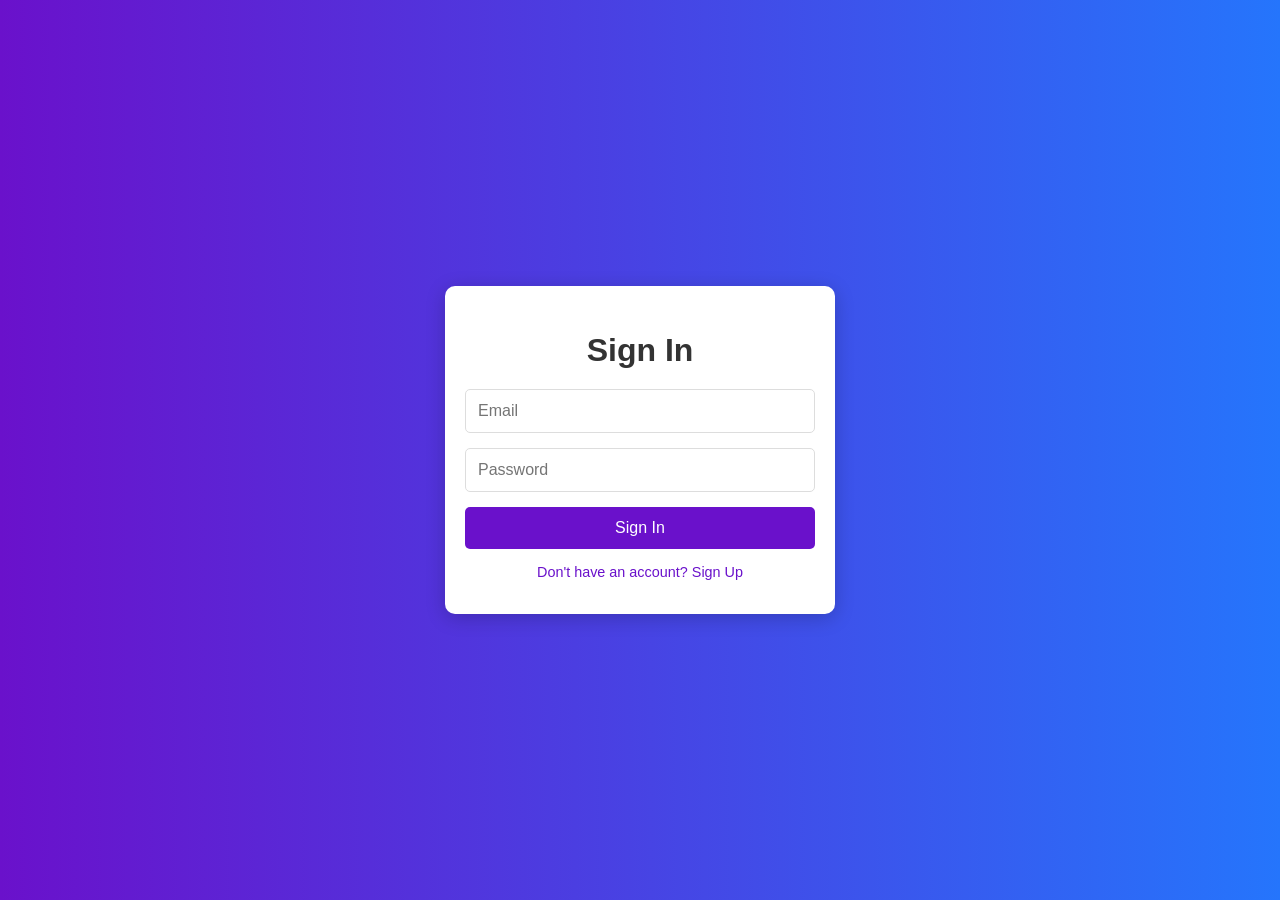
<file: index.html>
<!DOCTYPE html>
<html lang="en">
<head>
  <meta charset="UTF-8">
  <meta name="viewport" content="width=device-width, initial-scale=1.0">
  <link rel="shortcut icon" href="pngwing.com.png" type="image/x-icon" style="object-fit: contain;">
  <title>Zantrix</title>
</head>
<body>
  <div id="container">
    <div id="signin-page" class="page active">
      <h2>Sign In</h2>
      <form id="signin-form">
        <input type="email" id="signin-email" placeholder="Email" required />
        <input type="password" id="signin-password" placeholder="Password" required />
        <button type="submit" class="btn">Sign In</button>
      </form>
      <p id="signin-error" class="error hidden">Invalid email or password. Please try again.</p>
      <p class="switch">Don't have an account? <span id="to-signup">Sign Up</span></p>
    </div>

    <div id="signup-page" class="page hidden">
      <h2>Sign Up</h2>
      <form id="signup-form">
        <input type="email" id="signup-email" placeholder="Email" required />
        <input type="password" id="signup-password" placeholder="Password" required />
        <button type="submit" class="btn">Sign Up</button>
      </form>
      <p id="signup-error" class="error hidden">Please use your specific email and password to sign up.</p>
      <p class="switch">Already have an account? <span id="to-signin">Sign In</span></p>
    </div>
  </div>
  <script src="script.js"></script>
</body>
</html>

  <style>
body {
  font-family: 'Arial', sans-serif;
  margin: 0;
  padding: 0;
  display: flex;
  justify-content: center;
  align-items: center;
  height: 100vh;
  background: linear-gradient(to right, #6a11cb, #2575fc);
}

#container {
  width: 350px;
  padding: 20px;
  background: #fff;
  border-radius: 10px;
  box-shadow: 0 4px 20px rgba(0, 0, 0, 0.2);
  text-align: center;
}

.page {
  display: none;
}

.page.active {
  display: block;
}

.hidden {
  display: none;
}

h2 {
  font-size: 2rem;
  margin-bottom: 20px;
  color: #333;
}

form {
  width: 100%;
  display: flex;
  flex-direction: column;
  gap: 15px;
}

input {
  padding: 12px;
  font-size: 16px;
  border-radius: 5px;
  border: 1px solid #ddd;
}

input:focus {
  border-color: #6a11cb;
  outline: none;
}

button.btn {
  padding: 12px 20px;
  background-color: #6a11cb;
  color: #fff;
  border: none;
  border-radius: 5px;
  font-size: 16px;
  cursor: pointer;
  transition: background-color 0.3s ease;
}

button.btn:hover {
  background-color: #2575fc;
}

.error {
  color: red;
  font-size: 0.9rem;
  margin-top: 10px;
}

.switch {
  margin-top: 15px;
  font-size: 0.9rem;
  color: #6a11cb;
  cursor: pointer;
}

.switch span:hover {
  text-decoration: underline;
}

  </style>
  <script>

const correctEmail = "manojkumar@gmail.com"; 
const correctPassword = "mano@0703"; 

const signinPage = document.getElementById("signin-page");
const signupPage = document.getElementById("signup-page");
const signinForm = document.getElementById("signin-form");
const signupForm = document.getElementById("signup-form");
const toSignup = document.getElementById("to-signup");
const toSignin = document.getElementById("to-signin");
const signinError = document.getElementById("signin-error");
const signupError = document.getElementById("signup-error");


const htmlFileLink = "Home.html"; 

let isRegistered = false;

toSignup.addEventListener("click", () => {
  togglePage(signinPage, signupPage);
});

toSignin.addEventListener("click", () => {
  togglePage(signupPage, signinPage);
});

signupForm.addEventListener("submit", (e) => {
  e.preventDefault();

  const email = document.getElementById("signup-email").value;
  const password = document.getElementById("signup-password").value;

  if (email === correctEmail && password === correctPassword) {
    isRegistered = true; 
    signupError.classList.add("hidden");
    alert("Sign Up successful!!!...");
    window.location.href = htmlFileLink; 
  } else {
    signupError.classList.remove("hidden");
  }
});

signinForm.addEventListener("submit", (e) => {
  e.preventDefault();

  const email = document.getElementById("signin-email").value;
  const password = document.getElementById("signin-password").value;

  if (email === correctEmail && password === correctPassword) {
    signinError.classList.add("hidden");
    alert("Sign In successful!!!...");
    window.location.href = htmlFileLink; 
  } else {
    signinError.classList.remove("hidden");
  }
});

function togglePage(hidePage, showPage) {
  hidePage.classList.remove("active");
  hidePage.classList.add("hidden");
  showPage.classList.remove("hidden");
  showPage.classList.add("active");
}


  </script>
  <script src="script.js"></script>
</body>
</html>
</file>
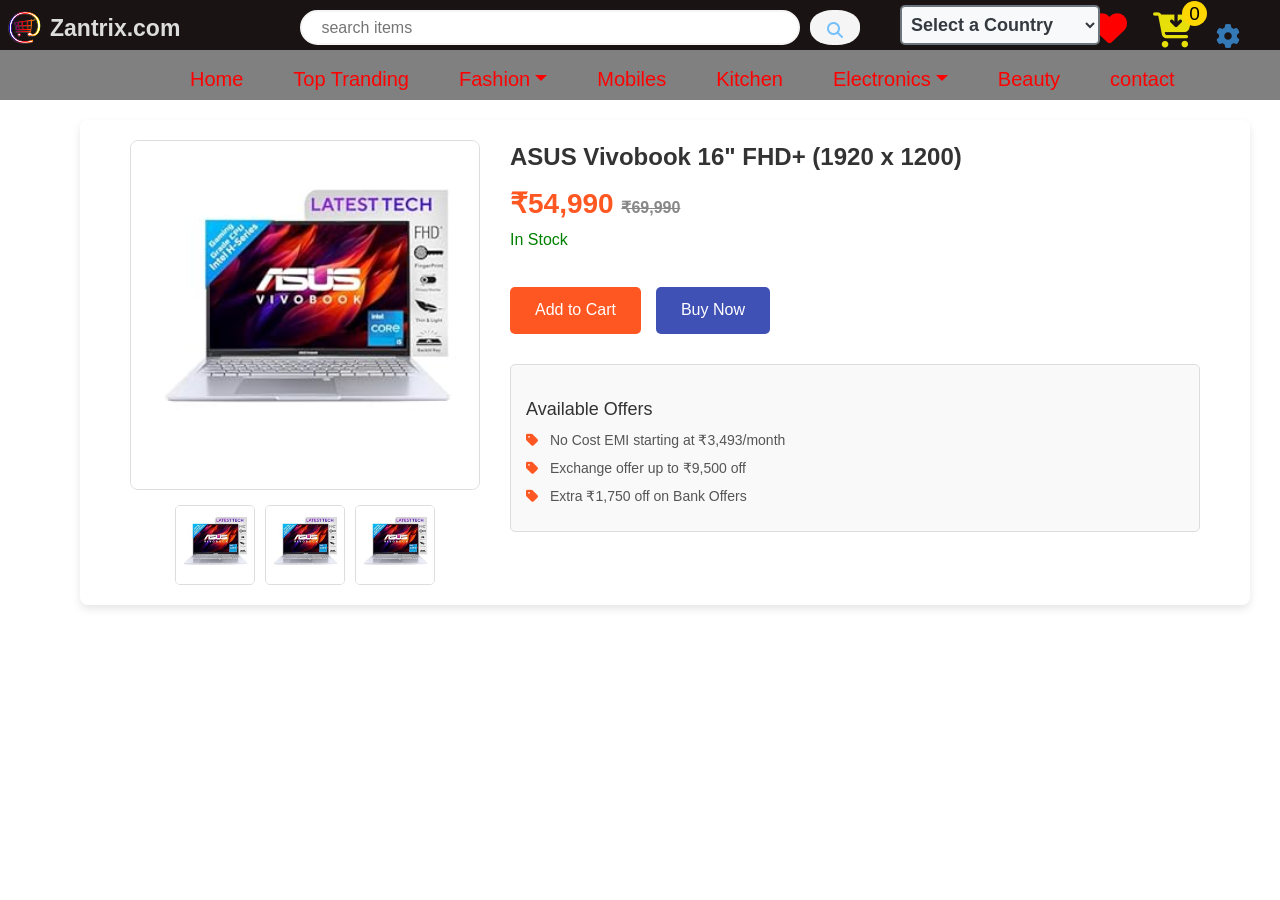
<file: asus.html>
<!DOCTYPE html>
<html lang="en">
<head>
    <meta charset="UTF-8">
    <meta name="viewport" content="width=device-width, initial-scale=1.0">
    <link rel="shortcut icon" href="pngwing.com.png" type="image/x-icon" style="object-fit: contain;">
    <link rel="stylesheet" href="index.css">
    <title>Zantrix</title>
    <meta name="viewport" content="width=device-width, initial-scale=1">
    <link href="https://cdn.jsdelivr.net/npm/bootstrap@5.3.3/dist/css/bootstrap.min.css" rel="stylesheet">
    <script src="https://cdn.jsdelivr.net/npm/bootstrap@5.3.3/dist/js/bootstrap.bundle.min.js"></script>
    <link rel="stylesheet" href="https://cdnjs.cloudflare.com/ajax/libs/font-awesome/6.6.0/css/all.min.css">
    <link rel="stylesheet" href="https://maxcdn.bootstrapcdn.com/bootstrap/3.4.1/css/bootstrap.min.css">
    <script src="https://ajax.googleapis.com/ajax/libs/jquery/3.7.1/jquery.min.js"></script>
    <script src="https://maxcdn.bootstrapcdn.com/bootstrap/3.4.1/js/bootstrap.min.js"></script>
</head>
<body>
    <div class="bg"></div>
    <div class="blackbg"></div>
    <div class="search">
        <form>
        <input  type="text" placeholder=" search items " >
        <button type="submit"><i class="fa-solid fa-magnifying-glass" style="color: #74C0FC;"></i></button>
        </form>
      </div>
      <nav class="navbar">
        <div class="cart-icon">
            <a href="cart.html">
              <i class="fa-solid fa-cart-arrow-down" style="color: #e6df0a;"></i>
                <span id="cart-badge">0</span>
            </a>
        </div>
    </nav>
    <nav class="navbar">
      <div class="cart-icon">
          <a href="wishlist.html">
              <i class="fa-solid fa-heart" style="color: red;position: absolute;top: -65px;right: 65px;"></i>
          </a>
      </div>
  </nav>
  <button style="font-size: x-large;position: absolute;right:25px;top: 10px;border:none;background: none;"><a href="settings.html"><i class="fa-solid fa-gear"></i></a></button>
  <div class="topp">
        <li class="nav-item dropdown">
          <li><a href="Home.html">Home</a></li>
          <li><a href="toptranding.html">Top Tranding</a></li>
          <a class="nav-link dropdown-toggle" href="#" role="button" data-bs-toggle="dropdown">Fashion</a>
          <ul class="dropdown-menu">
            <li><a class="dropdown-item" href="mens.html">Mens</a></li>
            <li><a class="dropdown-item" href="woman.html">Woman</a></li>
            <li><a class="dropdown-item" href="kids.html">Kids</a></li>
          </ul>
          <li><a href="mobiles.html">Mobiles</a></li>
          <li><a href="kitchen.html">Kitchen</a></li>
          <a class="nav-link dropdown-toggle" href="#" role="button" data-bs-toggle="dropdown">Electronics</a>
          <ul class="dropdown-menu">
            <li><a class="dropdown-item" href="tv.html">TV</a></li>
            <li><a class="dropdown-item" href="lab.html">Laptops</a></li>
            <li><a class="dropdown-item" href="camara.html">camara</a></li>
          </ul>
          <li><a href="beauty.html">Beauty</a></li>
          <li><a href="contact.html">contact</a></li>
        </li>
    </div>
      <div class="country">
        <select class="country-select">
            <option selected>Select a Country</option>
            <option value="1">India</option>
            <option value="2">USA</option>
            <option value="3">UK</option>
            <option value="4">Canada</option>
            <option value="5">Japan</option>
            <option value="6">Australia</option>
            <option value="7">Brazil</option>
            <option value="8">France</option>
            <option value="9">South Africa</option>
        </select>
    </div>
    <div class="logo">
        <img src="pngwing.com.png" alt="">
      </div>
      <p class="webname">Zantrix.com</p>
      <style>
      .container {
        max-width: 1200px;
        margin: 30px auto;
        display: flex;
        gap: 30px;
        background: #fff;
        box-shadow: 0 4px 8px rgba(0, 0, 0, 0.1);
        padding: 20px;
        border-radius: 8px;
        position: absolute;
        top: 90px;
        left: 80px;
      }
  
      .product-images {
        flex: 1;
        display: flex;
        flex-direction: column;
        align-items: center;
        gap: 15px;
      }
  
      .main-image {
        width: 350px;
        border: 1px solid #ddd;
        border-radius: 8px;
        overflow: hidden;
      }
  
      .main-image img {
        width: 100%;
        transition: transform 0.3s;
      }
  
      .main-image img:hover {
        transform: scale(1.1);
      }
  
      .thumbnail-container {
        display: flex;
        gap: 10px;
      }
  
      .thumbnail-container img {
        width: 80px;
        height: 80px;
        cursor: pointer;
        border: 1px solid #ddd;
        border-radius: 5px;
        transition: transform 0.3s;
      }
  
      .thumbnail-container img:hover {
        transform: scale(1.1);
        border-color: #ff5722;
      }
  
      .product-details {
        flex: 2;
        display: flex;
        flex-direction: column;
      }
  
      .product-title {
        font-size: 24px;
        font-weight: bold;
        margin-bottom: 10px;
        color: #333;
      }
  
      .product-price {
        font-size: 28px;
        font-weight: bold;
        color: #ff5722;
        margin-bottom: 5px;
      }
  
      .old-price {
        text-decoration: line-through;
        color: #888;
        font-size: 16px;
      }
  
      .stock-status {
        color: green;
        font-size: 16px;
        margin-bottom: 20px;
      }
  
      .btn-container {
        display: flex;
        gap: 15px;
        margin-top: 15px;
      }
  
      .btn {
        padding: 12px 25px;
        font-size: 16px;
        color: #fff;
        border: none;
        border-radius: 5px;
        cursor: pointer;
        transition: background 0.3s;
      }
  
      .btn.add-to-cart {
        background-color: #ff5722;
      }
  
      .btn.add-to-cart:hover {
        background-color: #e64a19;
      }
  
      .btn.buy-now {
        background-color: #3f51b5;
      }
  
      .btn.buy-now:hover {
        background-color: #303f9f;
      }
  
      .offers {
        margin-top: 30px;
        padding: 15px;
        background-color: #f9f9f9;
        border: 1px solid #ddd;
        border-radius: 5px;
      }
  
      .offers h3 {
        font-size: 18px;
        margin-bottom: 10px;
        color: #333;
      }
  
      .offers ul {
        list-style: none;
        padding: 0;
      }
  
      .offers ul li {
        font-size: 14px;
        margin-bottom: 8px;
        color: #555;
      }
  
      .offers ul li i {
        color: #ff5722;
        margin-right: 8px;
      }
    </style>
  
  
  <div class="container">
    <div class="product-images">
      <div class="main-image">
        <img src="asus.jpg" alt="Main Product">
      </div>
      <div class="thumbnail-container">
        <img src="asus.jpg" alt="Thumbnail 1">
        <img src="asus.jpg" alt="Thumbnail 2">
        <img src="asus.jpg" alt="Thumbnail 3">
      </div>
    </div>
  
    <div class="product-details">
      <div class="product-title">ASUS Vivobook 16" FHD+ (1920 x 1200)</div>
      <div class="product-price">
        ₹54,990 <span class="old-price">₹69,990</span>
      </div>
      <div class="stock-status">In Stock</div>
  
      <div class="btn-container">
        <button class="btn add-to-cart">Add to Cart</button>
       <a href=" buy-now.html?product=ASUS%20Vivobook&price=54990">
        <button class="btn buy-now">Buy Now</button></a>
      </div>
  
      <div class="offers">
        <h3>Available Offers</h3>
        <ul>
          <li><i class="fas fa-tag"></i> No Cost EMI starting at ₹3,493/month</li>
          <li><i class="fas fa-tag"></i> Exchange offer up to ₹9,500 off</li>
          <li><i class="fas fa-tag"></i> Extra ₹1,750 off on Bank Offers</li>
        </ul>
      </div>
    </div>
  </div>
    <script src="script.js"></script>
</body>
</html>
</file>
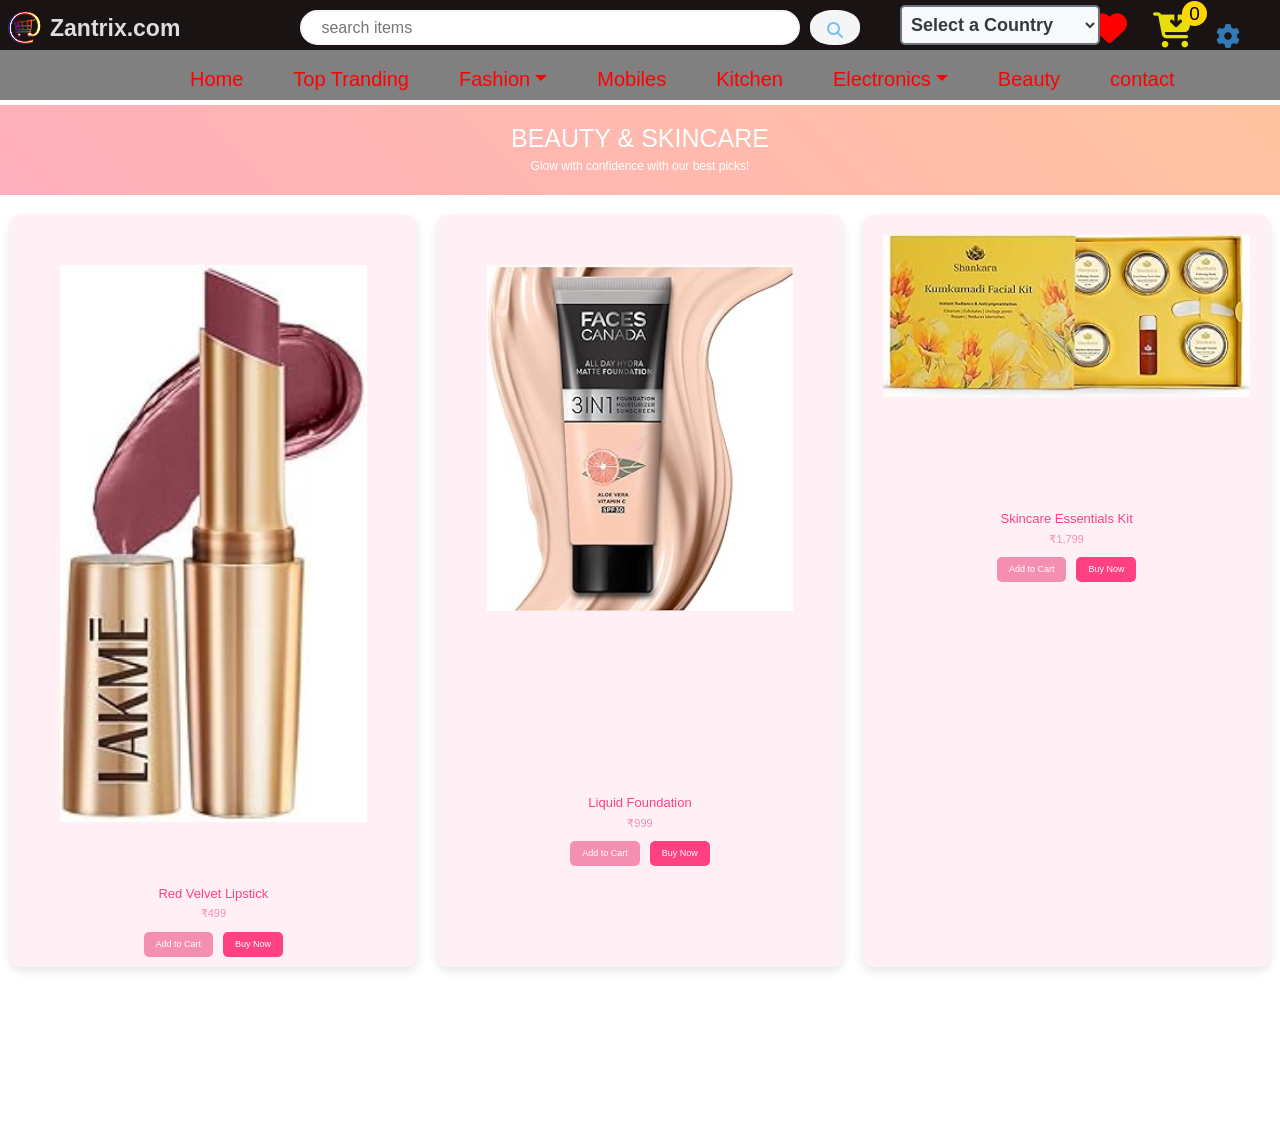
<file: beauty.html>
<!DOCTYPE html>
<html lang="en">
<head>
    <meta charset="UTF-8">
    <meta name="viewport" content="width=device-width, initial-scale=1.0">
    <link rel="shortcut icon" href="pngwing.com.png" type="image/x-icon" style="object-fit: contain;">
    <title>zantrix</title>
    <link rel="stylesheet" href="index.css">
    <meta name="viewport" content="width=device-width, initial-scale=1">
    <link href="https://cdn.jsdelivr.net/npm/bootstrap@5.3.3/dist/css/bootstrap.min.css" rel="stylesheet">
    <script src="https://cdn.jsdelivr.net/npm/bootstrap@5.3.3/dist/js/bootstrap.bundle.min.js"></script>
    <link rel="stylesheet" href="https://cdnjs.cloudflare.com/ajax/libs/font-awesome/6.6.0/css/all.min.css">
    <link rel="stylesheet" href="https://maxcdn.bootstrapcdn.com/bootstrap/3.4.1/css/bootstrap.min.css">
    <script src="https://ajax.googleapis.com/ajax/libs/jquery/3.7.1/jquery.min.js"></script>
    <script src="https://maxcdn.bootstrapcdn.com/bootstrap/3.4.1/js/bootstrap.min.js"></script>
</head>
<body>
    <div class="bg"></div>
    <div class="blackbg"></div>
    <div class="search">
        <form>
        <input  type="text" placeholder=" search items " >
        <button type="submit"><i class="fa-solid fa-magnifying-glass" style="color: #74C0FC;"></i></button>
        </form>
      </div>
      <nav class="navbar">
        <div class="cart-icon">
            <a href="cart.html">
              <i class="fa-solid fa-cart-arrow-down" style="color: #e6df0a;"></i>
                <span id="cart-badge">0</span>
            </a>
        </div>
    </nav>
    <nav class="navbar">
      <div class="cart-icon">
          <a href="wishlist.html">
              <i class="fa-solid fa-heart" style="color: red;position: absolute;top: -65px;right: 65px;"></i>
          </a>
      </div>
  </nav>
      <button style="font-size: x-large;position: absolute;right:25px;top: 10px;border:none;background: none;"><a href="settings.html"><i class="fa-solid fa-gear"></i></a></button>
      <div class="topp">
        <li class="nav-item dropdown">
          <li><a href="Home.html">Home</a></li>
          <li><a href="toptranding.html">Top Tranding</a></li>
          <a class="nav-link dropdown-toggle" href="#" role="button" data-bs-toggle="dropdown">Fashion</a>
          <ul class="dropdown-menu">
            <li><a class="dropdown-item" href="mens.html">Mens</a></li>
            <li><a class="dropdown-item" href="woman.html">Woman</a></li>
            <li><a class="dropdown-item" href="kids.html">Kids</a></li>
          </ul>
          <li><a href="mobiles.html">Mobiles</a></li>
          <li><a href="kitchen.html">Kitchen</a></li>
          <a class="nav-link dropdown-toggle" href="#" role="button" data-bs-toggle="dropdown">Electronics</a>
          <ul class="dropdown-menu">
            <li><a class="dropdown-item" href="tv.html">TV</a></li>
            <li><a class="dropdown-item" href="lab.html">Laptops</a></li>
            <li><a class="dropdown-item" href="camara.html">camara</a></li>
          </ul>
          <li><a href="beauty.html">Beauty</a></li>
          <li><a href="contact.html">contact</a></li>
        </li>
    </div>
      <div class="country">
        <select class="country-select">
            <option selected>Select a Country</option>
            <option value="1">India</option>
            <option value="2">USA</option>
            <option value="3">UK</option>
            <option value="4">Canada</option>
            <option value="5">Japan</option>
            <option value="6">Australia</option>
            <option value="7">Brazil</option>
            <option value="8">France</option>
            <option value="9">South Africa</option>
        </select>
    </div>
    <div class="logo">
        <img src="pngwing.com.png" alt="">
      </div>
      <p class="webname">Zantrix.com</p>
     
<div class="beauty-header">
  <h1>Beauty & Skincare</h1>
  <p>Glow with confidence with our best picks!</p>
</div>

<div class="product-grid beauty-products">

  <div class="product-card">
      <img style="padding: 50px;" src="lipstick.jpg" alt="Lipstick">
      <div class="product-info">
          <h3>Red Velvet Lipstick</h3>
          <p>₹499</p>
          <div class="btn-container">
              <button class="btn-add-cart">Add to Cart</button>
              <a href="buy-now.html?product=Red%20Velvet%20Lipstick&price=499" class="btn-buy-now">Buy Now</a>
          </div>
      </div>
  </div>

  <div class="product-card">
      <img style="margin-bottom: 120px;padding: 50px;" src="foundation.jpg" alt="Foundation">
      <div class="product-info">
          <h3>Liquid Foundation</h3>
          <p>₹999</p>
          <div class="btn-container">
              <button class="btn-add-cart">Add to Cart</button>
              <a href="buy-now.html?product=Liquid%20Foundation&price=999" class="btn-buy-now">Buy Now</a>
          </div>
      </div>
  </div>

 
  <div class="product-card">
      <img style="margin-bottom: 80px;" src="skin care.jpg" alt="Skincare Kit">
      <div class="product-info">
          <h3>Skincare Essentials Kit</h3>
          <p>₹1,799</p>
          <div class="btn-container">
              <button class="btn-add-cart">Add to Cart</button>
              <a href="buy-now.html?product=Skincare%20Essentials%20Kit&price=1799" class="btn-buy-now">Buy Now</a>
          </div>
      </div>
  </div>
</div>
<style>
 
  .beauty-header {
      text-align: center;
      background: linear-gradient(45deg, #ffafbd, #ffc3a0);
      color: #fff;
      padding: 2rem 0;
      margin-bottom: 2rem;
      position: relative;
      top: -135px;
      z-index: -1;
  }

  .beauty-header h1 {
      font-size: 2.5rem;
      margin: 0;
      text-transform: uppercase;
  }

  .beauty-header p {
      margin: 0.5rem 0 0;
      font-size: 1.2rem;
  }

  .beauty-products {
      display: grid;
      grid-template-columns: repeat(auto-fit, minmax(250px, 1fr));
      gap: 2rem;
      padding: 1rem;
      position: relative;
      top: -145px;
  }

  .product-card {
      background: #fff0f5;
      border-radius: 10px;
      box-shadow: 0 4px 10px rgba(0, 0, 0, 0.1);
      overflow: hidden;
      text-align: center;
      transition: transform 0.3s ease, box-shadow 0.3s ease;
  }

  .product-card:hover {
      transform: translateY(-5px);
      box-shadow: 0 8px 20px rgba(0, 0, 0, 0.2);
  }

  .product-card img {
      width: 100%;
      height: auto;
      padding: 20px;
  }

  .product-info {
      padding: 1rem;
  }

  .product-info h3 {
      font-size: 1.3rem;
      margin: 0.5rem 0;
      color: #ff4081;
  }

  .product-info p {
      font-size: 1.1rem;
      color: #f48fb1;
      margin: 0.5rem 0;
  }

  .btn-container {
      display: flex;
      justify-content: center;
      gap: 10px;
      margin-top: 10px;
  }

  .btn-add-cart, .btn-buy-now {
      padding: 0.6rem 1.2rem;
      border-radius: 5px;
      border: none;
      cursor: pointer;
      font-size: 0.9rem;
      color: white;
      transition: background 0.3s ease;
  }

  .btn-add-cart {
      background: #f48fb1;
  }

  .btn-add-cart:hover {
      background: #f06292;
  }

  .btn-buy-now {
      background: #ff4081;
      text-decoration: none;
      display: inline-block;
  }

  .btn-buy-now:hover {
      background: #e91e63;
  }
</style>
<script>
 
  const addToCartButtons = document.querySelectorAll('.btn-add-cart');
  addToCartButtons.forEach(button => {
      button.addEventListener('click', () => {
          alert('Item added to cart!');
      });
  });

  const buyNowButtons = document.querySelectorAll('.btn-buy-now');
  buyNowButtons.forEach(button => {
      button.addEventListener('click', (e) => {
          console.log(`Redirecting to: ${e.target.href}`);
      });
  });
</script>

    <script src="script.js"></script>
</body>
</html>
</file>
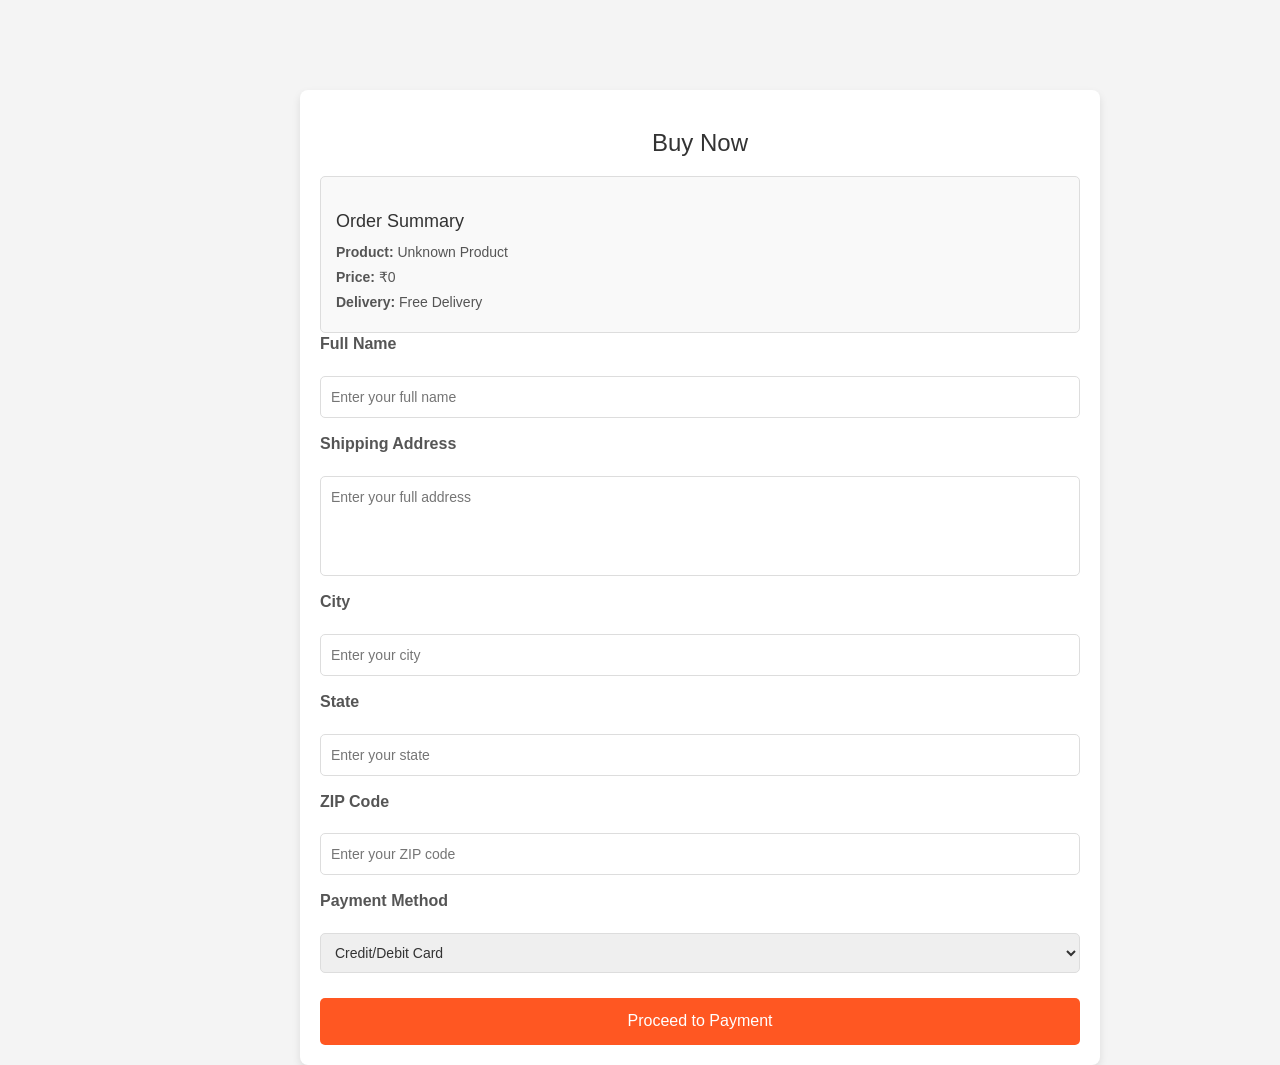
<file: buy-now.html>
<!DOCTYPE html>
<html lang="en">
<head>
  <meta charset="UTF-8">
  <meta name="viewport" content="width=device-width, initial-scale=1.0">
  <title>Buy Now</title>
   <link rel="shortcut icon" href="pngwing.com.png" type="image/x-icon" style="object-fit: contain;">
    <title>zantrix</title>
    <link rel="stylesheet" href="index.css">
    <meta name="viewport" content="width=device-width, initial-scale=1">
    <link href="https://cdn.jsdelivr.net/npm/bootstrap@5.3.3/dist/css/bootstrap.min.css" rel="stylesheet">
    <script src="https://cdn.jsdelivr.net/npm/bootstrap@5.3.3/dist/js/bootstrap.bundle.min.js"></script>
    <link rel="stylesheet" href="https://cdnjs.cloudflare.com/ajax/libs/font-awesome/6.6.0/css/all.min.css">
    <link rel="stylesheet" href="https://maxcdn.bootstrapcdn.com/bootstrap/3.4.1/css/bootstrap.min.css">
    <script src="https://ajax.googleapis.com/ajax/libs/jquery/3.7.1/jquery.min.js"></script>
    <script src="https://maxcdn.bootstrapcdn.com/bootstrap/3.4.1/js/bootstrap.min.js"></script>
  <style>
    body {
      font-family: Arial, sans-serif;
      background-color: #f4f4f4;
      margin: 0;
      padding: 0;
    }

    .container {
      max-width: 800px;
      margin: 30px auto;
      background: #fff;
      padding: 20px;
      border-radius: 8px;
      box-shadow: 0 4px 8px rgba(0, 0, 0, 0.1);
      position: absolute;
      top: 60px;
      left: 300px;
    }

    h1 {
      text-align: center;
      font-size: 24px;
      margin-bottom: 20px;
      color: #333;
    }

    form {
      display: flex;
      flex-direction: column;
      gap: 15px;
    }

    label {
      font-size: 16px;
      font-weight: bold;
      margin-bottom: 5px;
      color: #555;
    }

    input, select, textarea {
      padding: 10px;
      font-size: 14px;
      border: 1px solid #ddd;
      border-radius: 5px;
      width: 100%;
      box-sizing: border-box;
    }

    textarea {
      resize: none;
      height: 100px;
    }

    button {
      padding: 12px;
      background-color: #ff5722;
      color: #fff;
      font-size: 16px;
      border: none;
      border-radius: 5px;
      cursor: pointer;
      margin-top: 10px;
    }

    button:hover {
      background-color: #e64a19;
    }

    .summary {
      margin-top: 20px;
      padding: 15px;
      background-color: #f9f9f9;
      border: 1px solid #ddd;
      border-radius: 5px;
    }

    .summary h2 {
      font-size: 18px;
      color: #333;
      margin-bottom: 10px;
    }

    .summary p {
      margin: 5px 0;
      font-size: 14px;
      color: #555;
    }
  </style>
  <script>
    // JavaScript to dynamically load product details from the URL
    window.onload = function () {
      const urlParams = new URLSearchParams(window.location.search);
      const productName = urlParams.get('product') || "Unknown Product";
      const productPrice = urlParams.get('price') || "0";

      document.getElementById('product-name').innerText = productName;
      document.getElementById('product-price').innerText = `₹${productPrice}`;
    };
  </script>
</head>
<body>
    
 

<div class="container">
  <h1>Buy Now</h1>

  <!-- Order Summary Section -->
  <div class="summary">
    <h2>Order Summary</h2>
    <p><strong>Product:</strong> <span id="product-name"></span></p>
    <p><strong>Price:</strong> <span id="product-price"></span></p>
    <p><strong>Delivery:</strong> Free Delivery</p>
  </div>

  <!-- Form Section -->
  <form action="payment.html" method="POST">
    <label for="full-name">Full Name</label>
    <input type="text" id="full-name" name="full_name" placeholder="Enter your full name" required>

    <label for="address">Shipping Address</label>
    <textarea id="address" name="address" placeholder="Enter your full address" required></textarea>

    <label for="city">City</label>
    <input type="text" id="city" name="city" placeholder="Enter your city" required>

    <label for="state">State</label>
    <input type="text" id="state" name="state" placeholder="Enter your state" required>

    <label for="zip">ZIP Code</label>
    <input type="text" id="zip" name="zip" placeholder="Enter your ZIP code" required>

    <label for="payment-method">Payment Method</label>
    <select id="payment-method" name="payment_method" required>
      <option value="credit-card">Credit/Debit Card</option>
      <option value="net-banking">Net Banking</option>
      <option value="upi">UPI</option>
      <option value="cod">Cash on Delivery</option>
    </select>

    <button type="submit">Proceed to Payment</button>
  </form>
</div>

</body>
</html>
</file>
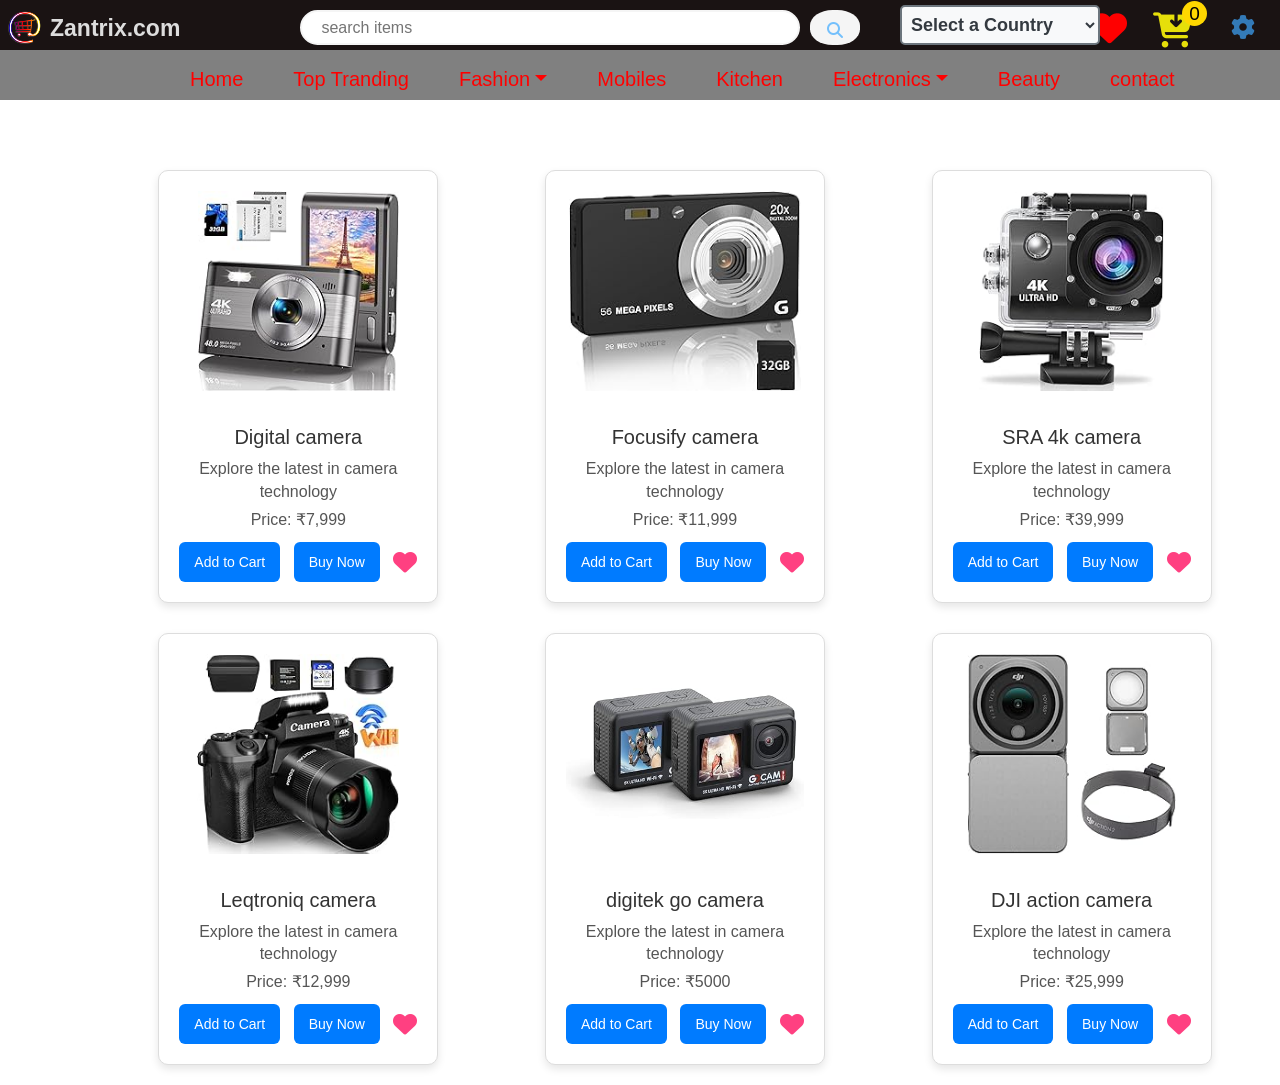
<file: camara.html>
<!DOCTYPE html>
<html lang="en">
<head>
  <meta charset="UTF-8">
  <meta name="viewport" content="width=device-width, initial-scale=1.0">
  <title>Electronics</title>
  <link rel="stylesheet" href="index.css">
  <link href="https://cdn.jsdelivr.net/npm/bootstrap@5.3.3/dist/css/bootstrap.min.css" rel="stylesheet">
  <script src="https://cdn.jsdelivr.net/npm/bootstrap@5.3.3/dist/js/bootstrap.bundle.min.js"></script>
  <link rel="stylesheet" href="https://cdnjs.cloudflare.com/ajax/libs/font-awesome/6.6.0/css/all.min.css">
  <link rel="stylesheet" href="https://maxcdn.bootstrapcdn.com/bootstrap/3.4.1/css/bootstrap.min.css">
  <script src="https://ajax.googleapis.com/ajax/libs/jquery/3.7.1/jquery.min.js"></script>
  <script src="https://maxcdn.bootstrapcdn.com/bootstrap/3.4.1/js/bootstrap.min.js"></script>
  <style>
   

    .container {
      max-width: 1200px;
      margin: 50px auto;
      padding: 20px;
      position: absolute;
      top: 100px;
      left: 100px;
      z-Home: -1;
    }

    h1 {
      text-align: center;
      color: #333;
      font-size: 28px;
      margin-bottom: 30px;
    }

    .categories {
      display: flex;
      justify-content: space-around;
      flex-wrap: wrap;
      gap: 30px;
    }

    .category-card {
      background-color: #fff;
      border: 1px solid #ddd;
      border-radius: 10px;
      width: 280px;
      padding: 20px;
      text-align: center;
      box-shadow: 0 4px 8px rgba(0, 0, 0, 0.1);
      transition: transform 0.3s ease-in-out;
    }

    .category-card:hover {
      transform: scale(1.05);
    }

    .category-card img {
      width: 100%;
      height: 200px;
      object-fit: contain;
      border-radius: 8px;
      margin-bottom: 15px;
    }

    .category-card h2 {
      font-size: 20px;
      color: #333;
      margin-bottom: 10px;
    }

    .category-card p {
      font-size: 16px;
      color: #555;
      margin: 5px 0;
    }

    .actions {
      display: flex;
      justify-content: space-between;
      align-items: center;
      margin-top: 10px;
    }

    .actions button, .actions a {
      background-color: #007bff;
      color: #fff;
      border: none;
      border-radius: 6px;
      padding: 10px 15px;
      cursor: pointer;
      font-size: 14px;
      text-decoration: none;
      display: inline-block;
    }

    .actions button:hover, .actions a:hover {
      background-color: #0056b3;
    }

    .wishlist-icon {
      color: #ff4081;
      font-size: 24px;
      cursor: pointer;
    }

    .wishlist-icon:hover {
      color: #e91e63;
    }
  </style>
 </head>
 <div class="bg"></div>
 <div class="blackbg"></div>
 <div class="search">
     <form>
     <input  type="text" placeholder=" search items " >
     <button type="submit"><i class="fa-solid fa-magnifying-glass" style="color: #74C0FC;"></i></button>
     </form>
   </div>
   <nav class="navbar">
     <div class="cart-icon">
         <a href="cart.html">
           <i class="fa-solid fa-cart-arrow-down" style="color: #e6df0a;"></i>
             <span id="cart-badge">0</span>
         </a>
     </div>
 </nav>
 <nav class="navbar">
   <div class="cart-icon">
       <a href="wishlist.html">
           <i class="fa-solid fa-heart" style="color: red;position: absolute;top: -65px;right: 65px;"></i>
       </a>
   </div>
</nav>


   <button style="font-size: x-large;position: absolute;right:10px;top: 1px;border:none;background: none;"><a href="settings.html"><i class="fa-solid fa-gear"></i></a></button>
   <div class="topp">
     <li class="nav-item dropdown">
       <li><a href="Home.html">Home</a></li>
       <li><a href="toptranding.html">Top Tranding</a></li>
       <a class="nav-link dropdown-toggle" href="#" role="button" data-bs-toggle="dropdown">Fashion</a>
       <ul class="dropdown-menu">
         <li><a class="dropdown-item" href="mens.html">Mens</a></li>
         <li><a class="dropdown-item" href="woman.html">Woman</a></li>
         <li><a class="dropdown-item" href="kids.html">Kids</a></li>
       </ul>
       <li><a href="mobiles.html">Mobiles</a></li>
       <li><a href="kitchen.html">Kitchen</a></li>
       <a class="nav-link dropdown-toggle" href="#" role="button" data-bs-toggle="dropdown">Electronics</a>
       <ul class="dropdown-menu">
         <li><a class="dropdown-item" href="tv.html">TV</a></li>
         <li><a class="dropdown-item" href="labtops.html">Laptops</a></li>
         <li><a class="dropdown-item" href="camara.html">camara</a></li>
       </ul>
       <li><a href="beauty.html">Beauty</a></li>
       <li><a href="contact.html">contact</a></li>
     </li>
 </div>
   <div class="country">
     <select class="country-select">
         <option selected>Select a Country</option>
         <option value="1">India</option>
         <option value="2">USA</option>
         <option value="3">UK</option>
         <option value="4">Canada</option>
         <option value="5">Japan</option>
         <option value="6">Australia</option>
         <option value="7">Brazil</option>
         <option value="8">France</option>
         <option value="9">South Africa</option>
     </select>
 </div>
 <div class="logo">
   <img src="pngwing.com.png" alt="">
 </div>
 <p class="webname">Zantrix.com</p>

  <div class="container">
    <div class="categories">
      
      <div class="category-card">
        <img src="digital cam.jpg" alt="TV">
        <h2>Digital camera</h2>
        <p>Explore the latest in camera technology</p>
        <p>Price: ₹7,999</p>
        <div class="actions">
          <button>Add to Cart</button>
          <a href="buy-now.html?product=Digital camera&price=79999">Buy Now</a>
          <i class="fas fa-heart wishlist-icon" title="Add to Wishlist"></i>
        </div>
      </div>
      <div class="category-card">
        <img src="focusify cam.jpg" alt="TV">
        <h2>Focusify camera</h2>
        <p>Explore the latest in camera technology</p>
        <p>Price: ₹11,999</p>
        <div class="actions">
          <button>Add to Cart</button>
          <a href="buy-now.html?product=Focusify camera&price=11999">Buy Now</a>
          <i class="fas fa-heart wishlist-icon" title="Add to Wishlist"></i>
        </div>
      </div>
      <div class="category-card">
        <img src="Sra 4k cam.jpg" alt="TV">
        <h2>SRA 4k camera</h2>
        <p>Explore the latest in camera technology</p>
        <p>Price: ₹39,999</p>
        <div class="actions">
          <button>Add to Cart</button>
          <a href="buy-now.html?product=SRA 4k camera&price=39999">Buy Now</a>
          <i class="fas fa-heart wishlist-icon" title="Add to Wishlist"></i>
        </div>
      </div>
      <div class="category-card">
        <img src="Leqtroniq cam.jpg" alt="TV">
        <h2>Leqtroniq camera</h2>
        <p>Explore the latest in camera technology</p>
        <p>Price: ₹12,999</p>
        <div class="actions">
          <button>Add to Cart</button>
          <a href="buy-now.html?product=Leqtroniq camera&price=12999">Buy Now</a>
          <i class="fas fa-heart wishlist-icon" title="Add to Wishlist"></i>
        </div>
      </div>
      <div class="category-card">
        <img src="digitek go cam.jpg" alt="TV">
        <h2>digitek go camera</h2>
        <p>Explore the latest in camera technology</p>
        <p>Price: ₹5000</p>
        <div class="actions">
          <button>Add to Cart</button>
          <a href="buy-now.html?product=digitek go camera&price=5000">Buy Now</a>
          <i class="fas fa-heart wishlist-icon" title="Add to Wishlist"></i>
        </div>
      </div>
      <div class="category-card">
        <img src="DJI action cam.jpg" alt="TV">
        <h2>DJI action camera</h2>
        <p>Explore the latest in camera technology</p>
        <p>Price: ₹25,999</p>
        <div class="actions">
          <button>Add to Cart</button>
          <a href="buy-now.html?product=DJI action cam&price=25999">Buy Now</a>
          <i class="fas fa-heart wishlist-icon" title="Add to Wishlist"></i>
        </div>
      </div>
    </div>
  </div>
</body>
</html>
</file>
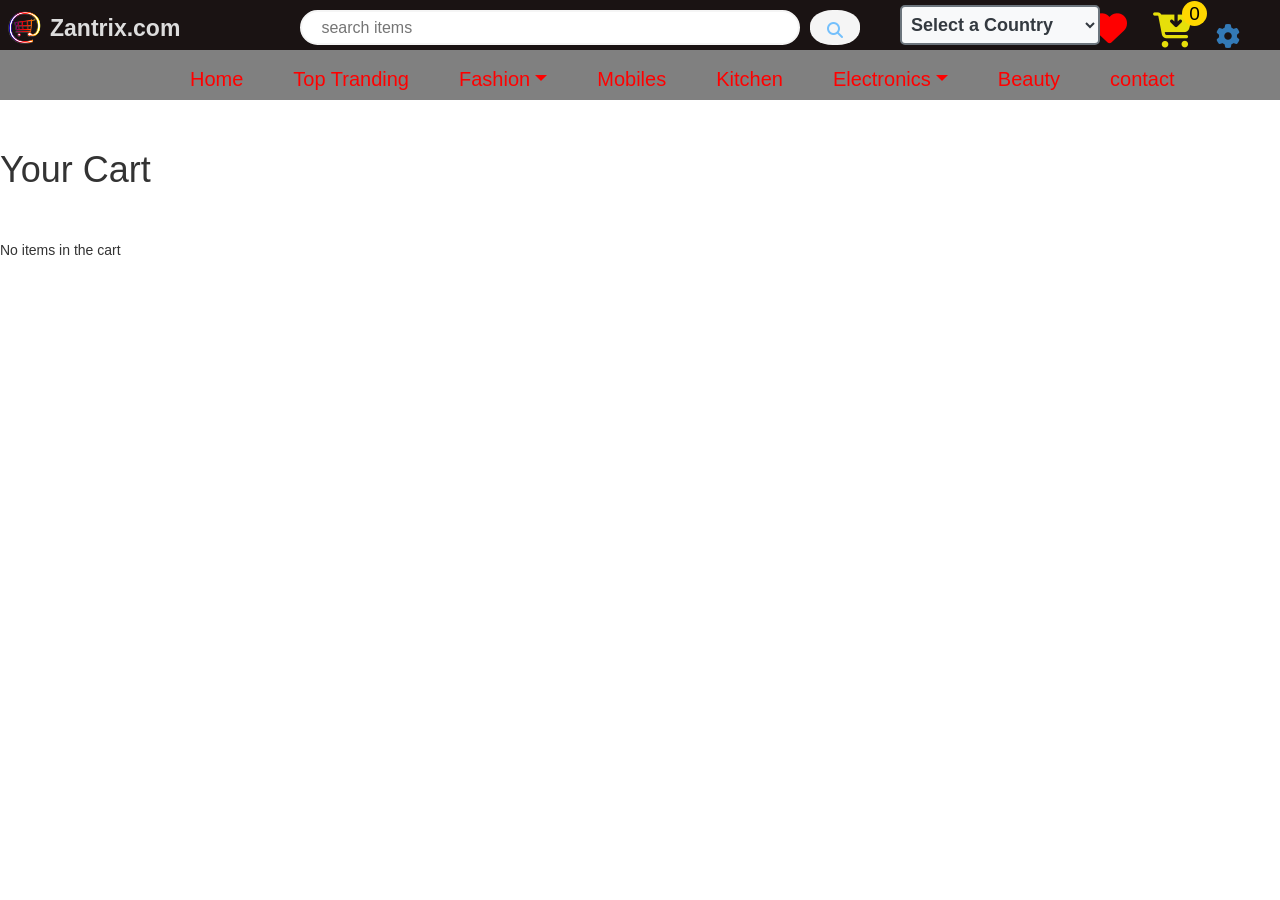
<file: cart.html>
<!DOCTYPE html>
<html lang="en">
<head>
    <meta charset="UTF-8">
    <meta name="viewport" content="width=device-width, initial-scale=1.0">
    <link rel="shortcut icon" href="pngwing.com.png" type="image/x-icon" style="object-fit: contain;">
    <title>zantrix</title>
    <link rel="stylesheet" href="index.css">
    <meta name="viewport" content="width=device-width, initial-scale=1">
    <link href="https://cdn.jsdelivr.net/npm/bootstrap@5.3.3/dist/css/bootstrap.min.css" rel="stylesheet">
    <script src="https://cdn.jsdelivr.net/npm/bootstrap@5.3.3/dist/js/bootstrap.bundle.min.js"></script>
    <link rel="stylesheet" href="https://cdnjs.cloudflare.com/ajax/libs/font-awesome/6.6.0/css/all.min.css">
    <link rel="stylesheet" href="https://maxcdn.bootstrapcdn.com/bootstrap/3.4.1/css/bootstrap.min.css">
    <script src="https://ajax.googleapis.com/ajax/libs/jquery/3.7.1/jquery.min.js"></script>
    <script src="https://maxcdn.bootstrapcdn.com/bootstrap/3.4.1/js/bootstrap.min.js"></script>
    <style>
  .cart-item {
    display: flex;
    align-items: center;
    margin: 10px 0;
}
.cart-item-image {
    width: 100px;
    height: 100px;
    margin-right: 15px;
}
.cart-item-details {
    flex: 1;
}
.remove-from-cart {
    background-color: red;
    color: white;
    border: none;
    padding: 5px 10px;
    cursor: pointer;
}

    
       </style>
</head>
<body>
    <div class="bg"></div>
    <div class="blackbg"></div>
    <div class="search">
        <form>
        <input  type="text" placeholder=" search items " >
        <button type="submit"><i class="fa-solid fa-magnifying-glass" style="color: #74C0FC;"></i></button>
        </form>
      </div>
      <nav class="navbar">
        <div class="cart-icon">
            <a href="cart.html">
              <i class="fa-solid fa-cart-arrow-down" style="color: #e6df0a;"></i>
                <span id="cart-badge">0</span>
            </a>
        </div>
    </nav>
    <nav class="navbar">
      <div class="cart-icon">
          <a href="wishlist.html">
              <i class="fa-solid fa-heart" style="color: red;position: absolute;top: -65px;right: 65px;"></i>
          </a>
      </div>
  </nav>
  <button style="font-size: x-large;position: absolute;right:25px;top: 10px;border:none;background: none;"><a href="settings.html"><i class="fa-solid fa-gear"></i></a></button>
  <div class="topp">
        <li class="nav-item dropdown">
          <li><a href="Home.html">Home</a></li>
          <li><a href="toptranding.html">Top Tranding</a></li>
          <a class="nav-link dropdown-toggle" href="#" role="button" data-bs-toggle="dropdown">Fashion</a>
          <ul class="dropdown-menu">
            <li><a class="dropdown-item" href="mens.html">Mens</a></li>
            <li><a class="dropdown-item" href="woman.html">Woman</a></li>
            <li><a class="dropdown-item" href="kids.html">Kids</a></li>
          </ul>
          <li><a href="mobiles.html">Mobiles</a></li>
          <li><a href="kitchen.html">Kitchen</a></li>
          <a class="nav-link dropdown-toggle" href="#" role="button" data-bs-toggle="dropdown">Electronics</a>
          <ul class="dropdown-menu">
            <li><a class="dropdown-item" href="tv.html">TV</a></li>
            <li><a class="dropdown-item" href="lab.html">Laptops</a></li>
            <li><a class="dropdown-item" href="camara.html">camara</a></li>
          </ul>
          <li><a href="beauty.html">Beauty</a></li>
          <li><a href="contact.html">contact</a></li>
        </li>
    </div>
      <div class="country">
        <select class="country-select">
            <option selected>Select a Country</option>
            <option value="1">India</option>
            <option value="2">USA</option>
            <option value="3">UK</option>
            <option value="4">Canada</option>
            <option value="5">Japan</option>
            <option value="6">Australia</option>
            <option value="7">Brazil</option>
            <option value="8">France</option>
            <option value="9">South Africa</option>
        </select>
    </div>
    <div class="logo">
        <img src="pngwing.com.png" alt="">
      </div>
      <p class="webname">Zantrix.com</p>

      <h1 style="position: absolute;top: 130px;">Your Cart</h1>
      <div id="cart-container">
          <p>No items in the cart</p>
      </div>
      <script src="cart.js"></script>  
<script src="script.js"></script>
<script src="cart.js"></script>
</body>
</html>
</file>
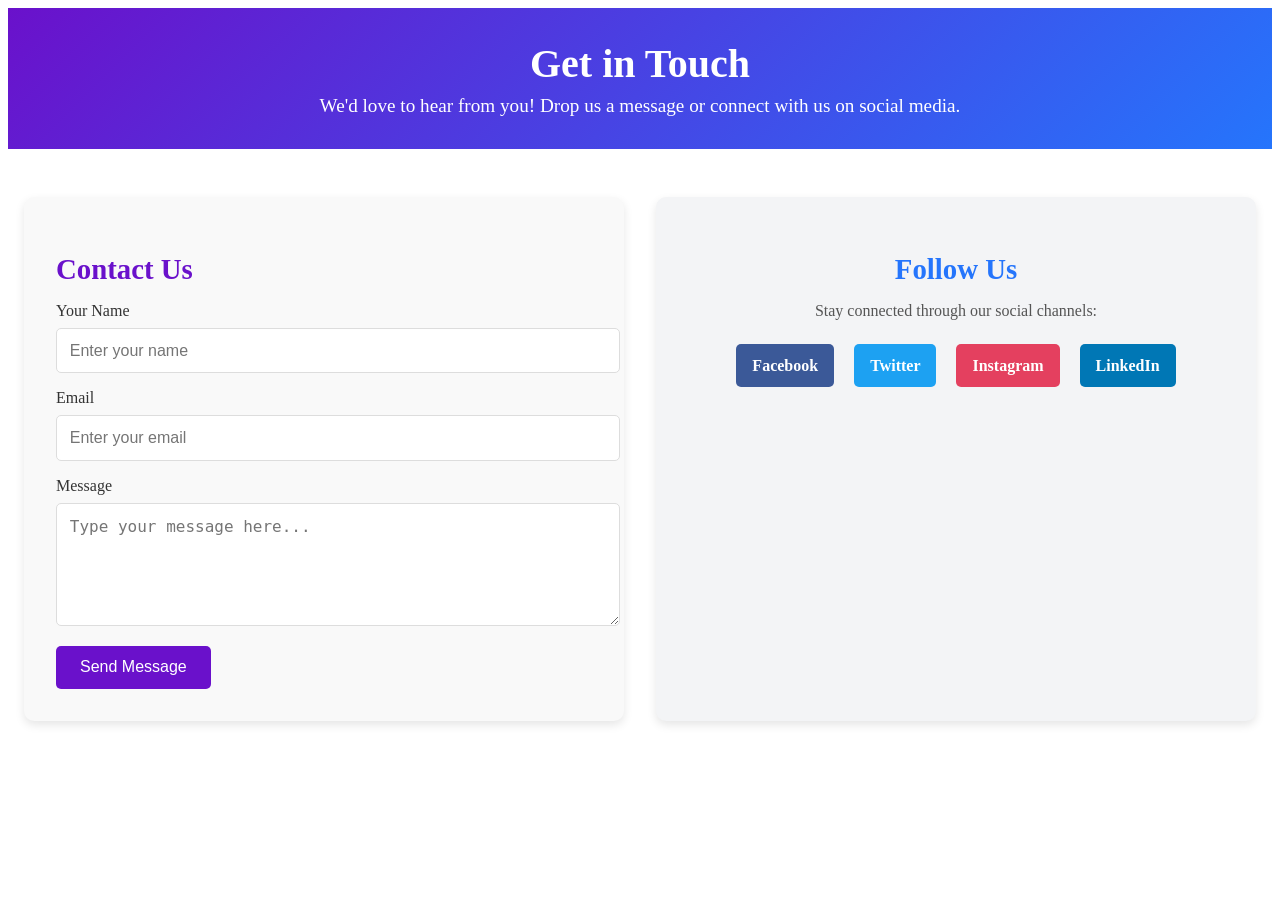
<file: contact.html>
<!DOCTYPE html>
<html lang="en">
<head>
    <meta charset="UTF-8">
    <meta name="viewport" content="width=device-width, initial-scale=1.0">
    <title>Document</title>
</head>
<body>
    <!-- Contact Page -->
<div class="contact-header">
    <h1>Get in Touch</h1>
    <p>We'd love to hear from you! Drop us a message or connect with us on social media.</p>
</div>

<div class="contact-container">
    <!-- Contact Form -->
    <div class="contact-form">
        <h2>Contact Us</h2>
        <form action="submit-contact.php" method="POST">
            <label for="name">Your Name</label>
            <input type="text" id="name" name="name" placeholder="Enter your name" required>

            <label for="email">Email</label>
            <input type="email" id="email" name="email" placeholder="Enter your email" required>

            <label for="message">Message</label>
            <textarea id="message" name="message" rows="5" placeholder="Type your message here..." required></textarea>

            <button type="submit" class="btn-submit">Send Message</button>
        </form>
    </div>

    <!-- Social Media Section -->
    <div class="social-media">
        <h2>Follow Us</h2>
        <p>Stay connected through our social channels:</p>
        <div class="icons">
            <a href="#" class="icon facebook">Facebook</a>
            <a href="#" class="icon twitter">Twitter</a>
            <a href="#" class="icon instagram">Instagram</a>
            <a href="#" class="icon linkedin">LinkedIn</a>
        </div>
    </div>
</div>
<style>
    /* Header Section */
    .contact-header {
        text-align: center;
        background: linear-gradient(135deg, #6a11cb, #2575fc);
        color: white;
        padding: 2rem 0;
        margin-bottom: 2rem;
    }

    .contact-header h1 {
        font-size: 2.5rem;
        margin: 0;
    }

    .contact-header p {
        margin: 0.5rem 0 0;
        font-size: 1.2rem;
    }

    /* Contact Container */
    .contact-container {
        display: grid;
        grid-template-columns: repeat(auto-fit, minmax(300px, 1fr));
        gap: 2rem;
        padding: 1rem;
    }

    /* Contact Form */
    .contact-form {
        background: #f9f9f9;
        padding: 2rem;
        border-radius: 10px;
        box-shadow: 0 4px 10px rgba(0, 0, 0, 0.1);
    }

    .contact-form h2 {
        margin-bottom: 1rem;
        font-size: 1.8rem;
        color: #6a11cb;
    }

    .contact-form label {
        font-size: 1rem;
        color: #333;
    }

    .contact-form input,
    .contact-form textarea {
        width: 100%;
        padding: 0.8rem;
        margin: 0.5rem 0 1rem;
        border: 1px solid #ddd;
        border-radius: 5px;
        font-size: 1rem;
    }

    .btn-submit {
        background: #6a11cb;
        color: white;
        border: none;
        padding: 0.8rem 1.5rem;
        font-size: 1rem;
        border-radius: 5px;
        cursor: pointer;
        transition: background 0.3s ease;
    }

    .btn-submit:hover {
        background: #2575fc;
    }

    /* Social Media Section */
    .social-media {
        text-align: center;
        background: #f3f4f6;
        padding: 2rem;
        border-radius: 10px;
        box-shadow: 0 4px 10px rgba(0, 0, 0, 0.1);
    }

    .social-media h2 {
        margin-bottom: 1rem;
        font-size: 1.8rem;
        color: #2575fc;
    }

    .social-media p {
        font-size: 1rem;
        color: #555;
    }

    .icons {
        margin-top: 1rem;
    }

    .icon {
        display: inline-block;
        margin: 0.5rem;
        padding: 0.8rem 1rem;
        border-radius: 5px;
        text-decoration: none;
        color: white;
        font-weight: bold;
        transition: transform 0.3s ease, box-shadow 0.3s ease;
    }

    .icon.facebook {
        background: #3b5998;
    }

    .icon.twitter {
        background: #1da1f2;
    }

    .icon.instagram {
        background: #e4405f;
    }

    .icon.linkedin {
        background: #0077b5;
    }

    .icon:hover {
        transform: translateY(-5px);
        box-shadow: 0 6px 15px rgba(0, 0, 0, 0.2);
    }
</style>
<script>
    
    const form = document.querySelector('form');
    form.addEventListener('submit', (e) => {
        e.preventDefault(); 
        alert('Thank you! Your message has been sent successfully.');
        form.reset(); 
    });
</script>

</body>
</html>
</file>
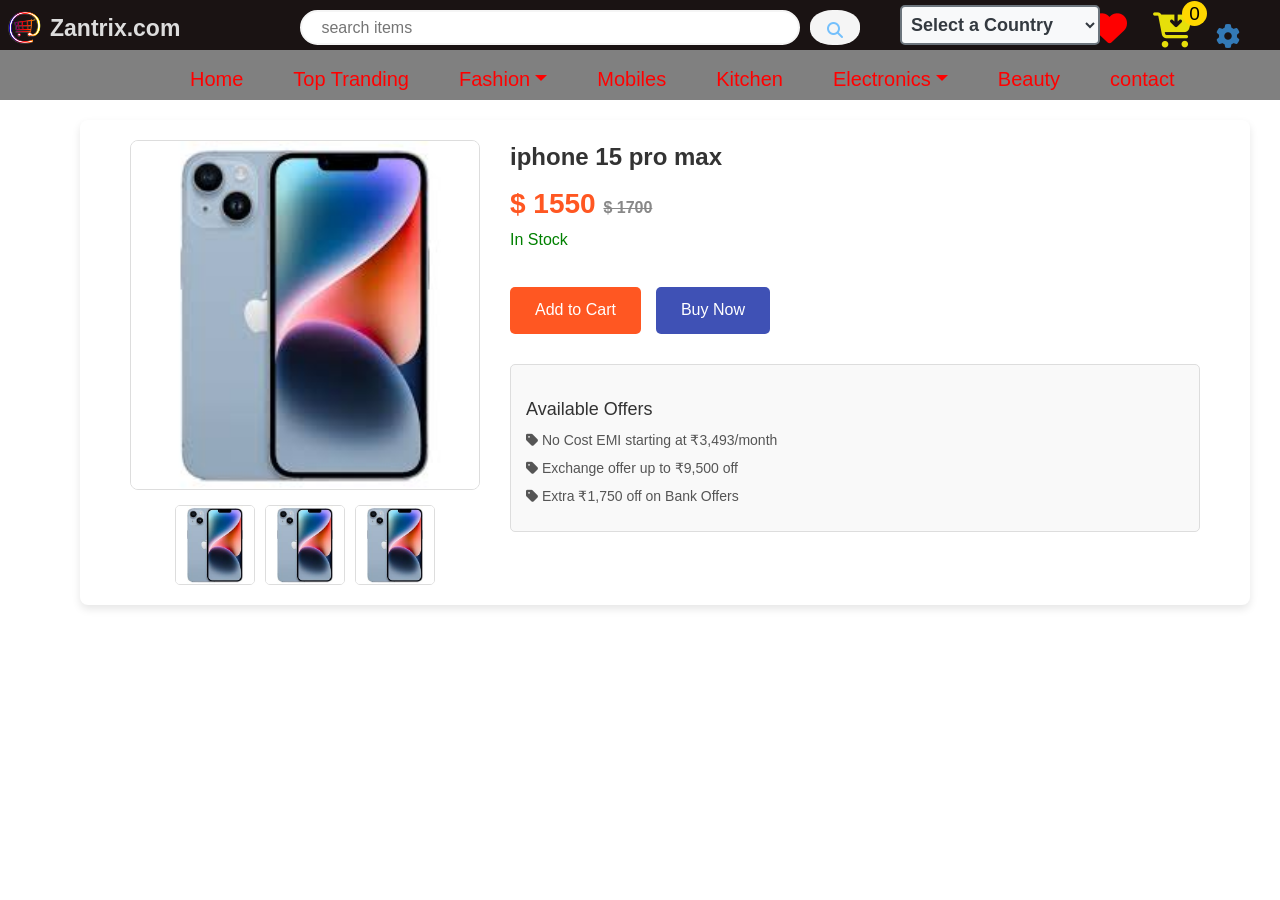
<file: iphone.html>
<!DOCTYPE html>
<html lang="en">
<head>
    <meta charset="UTF-8">
    <meta name="viewport" content="width=device-width, initial-scale=1.0">
    <link rel="shortcut icon" href="pngwing.com.png" type="image/x-icon" style="object-fit: contain;">
    <link rel="stylesheet" href="index.css">
    <meta name="viewport" content="width=device-width, initial-scale=1">
    <link href="https://cdn.jsdelivr.net/npm/bootstrap@5.3.3/dist/css/bootstrap.min.css" rel="stylesheet">
    <script src="https://cdn.jsdelivr.net/npm/bootstrap@5.3.3/dist/js/bootstrap.bundle.min.js"></script>
    <link rel="stylesheet" href="https://cdnjs.cloudflare.com/ajax/libs/font-awesome/6.6.0/css/all.min.css">
    <link rel="stylesheet" href="https://maxcdn.bootstrapcdn.com/bootstrap/3.4.1/css/bootstrap.min.css">
    <script src="https://ajax.googleapis.com/ajax/libs/jquery/3.7.1/jquery.min.js"></script>
    <script src="https://maxcdn.bootstrapcdn.com/bootstrap/3.4.1/js/bootstrap.min.js"></script>
</head>
<body>
    <div class="bg"></div>
    <div class="blackbg"></div>
    <div class="search">
        <form>
        <input  type="text" placeholder=" search items " >
        <button type="submit"><images.jpg class="fa-solid fa-magnifying-glass" style="color: #74C0FC;"></images.jpg></button>
        </form>
      </div>
      <nav class="navbar">
        <div class="cart-icon">
            <a href="cart.html">
              <images.jpg class="fa-solid fa-cart-arrow-down" style="color: #e6df0a;"></images.jpg>
                <span id="cart-badge">0</span>
            </a>
        </div>
    </nav>
    <nav class="navbar">
      <div class="cart-icon">
          <a href="wishlist.html">
              <images.jpg class="fa-solid fa-heart" style="color: red;position: absolute;top: -65px;right: 65px;"></images.jpg>
          </a>
      </div>
  </nav>
  <button style="font-size: x-large;position: absolute;right:25px;top: 10px;border:none;background: none;"><a href="settings.html"><images.jpg class="fa-solid fa-gear"></images.jpg></a></button>
  <div class="topp">
        <li class="nav-item dropdown">
          <li><a href="Home.html">Home</a></li>
          <li><a href="toptranding.html">Top Tranding</a></li>
          <a class="nav-link dropdown-toggle" href="#" role="button" data-bs-toggle="dropdown">Fashion</a>
          <ul class="dropdown-menu">
            <li><a class="dropdown-item" href="mens.html">Mens</a></li>
            <li><a class="dropdown-item" href="woman.html">Woman</a></li>
            <li><a class="dropdown-item" href="kids.html">Kids</a></li>
          </ul>
          <li><a href="mobiles.html">Mobiles</a></li>
          <li><a href="kitchen.html">Kitchen</a></li>
          <a class="nav-link dropdown-toggle" href="#" role="button" data-bs-toggle="dropdown">Electronics</a>
          <ul class="dropdown-menu">
            <li><a class="dropdown-item" href="tv.html">TV</a></li>
            <li><a class="dropdown-item" href="lab.html">Laptops</a></li>
            <li><a class="dropdown-item" href="camara.html">camara</a></li>
          </ul>
          <li><a href="beauty.html">Beauty</a></li>
          <li><a href="contact.html">contact</a></li>
        </li>
    </div>
      <div class="country">
        <select class="country-select">
            <option selected>Select a Country</option>
            <option value="1">India</option>
            <option value="2">USA</option>
            <option value="3">UK</option>
            <option value="4">Canada</option>
            <option value="5">Japan</option>
            <option value="6">Australia</option>
            <option value="7">Brazil</option>
            <option value="8">France</option>
            <option value="9">South Africa</option>
        </select>
    </div>
    <div class="logo">
        <img src="pngwing.com.png" alt="">
      </div>
      <p class="webname">Zantrix.com</p>
      <style>
      .container {
        max-width: 1200px;
        margin: 30px auto;
        display: flex;
        gap: 30px;
        background: #fff;
        box-shadow: 0 4px 8px rgba(0, 0, 0, 0.1);
        padding: 20px;
        border-radius: 8px;
        position: absolute;
        top: 90px;
        left: 80px;
      }
  
      /* Left Section */
      .product-images {
        flex: 1;
        display: flex;
        flex-direction: column;
        align-items: center;
        gap: 15px;
      }
  
      .main-image {
        width: 350px;
        border: 1px solid #ddd;
        border-radius: 8px;
        overflow: hidden;
      }
  
      .main-image img {
        width: 100%;
        transition: transform 0.3s;
      }
  
      .main-image img:hover {
        transform: scale(1.1);
      }
  
      .thumbnail-container {
        display: flex;
        gap: 10px;
      }
  
      .thumbnail-container img {
        width: 80px;
        height: 80px;
        cursor: pointer;
        border: 1px solid #ddd;
        border-radius: 5px;
        transition: transform 0.3s;
      }
  
      .thumbnail-container img:hover {
        transform: scale(1.1);
        border-color: #ff5722;
      }
  
      /* Right Section */
      .product-details {
        flex: 2;
        display: flex;
        flex-direction: column;
      }
  
      .product-title {
        font-size: 24px;
        font-weight: bold;
        margin-bottom: 10px;
        color: #333;
      }
  
      .product-price {
        font-size: 28px;
        font-weight: bold;
        color: #ff5722;
        margin-bottom: 5px;
      }
  
      .old-price {
        text-decoration: line-through;
        color: #888;
        font-size: 16px;
      }
  
      .stock-status {
        color: green;
        font-size: 16px;
        margin-bottom: 20px;
      }
  
      .btn-container {
        display: flex;
        gap: 15px;
        margin-top: 15px;
      }
  
      .btn {
        padding: 12px 25px;
        font-size: 16px;
        color: #fff;
        border: none;
        border-radius: 5px;
        cursor: pointer;
        transition: background 0.3s;
      }
  
      .btn.add-to-cart {
        background-color: #ff5722;
      }
  
      .btn.add-to-cart:hover {
        background-color: #e64a19;
      }
  
      .btn.buy-now {
        background-color: #3f51b5;
      }
  
      .btn.buy-now:hover {
        background-color: #303f9f;
      }
  
      .offers {
        margin-top: 30px;
        padding: 15px;
        background-color: #f9f9f9;
        border: 1px solid #ddd;
        border-radius: 5px;
      }
  
      .offers h3 {
        font-size: 18px;
        margin-bottom: 10px;
        color: #333;
      }
  
      .offers ul {
        list-style: none;
        padding: 0;
      }
  
      .offers ul li {
        font-size: 14px;
        margin-bottom: 8px;
        color: #555;
      }
  
      .offers ul li images.jpg {
        color: #ff5722;
        margin-right: 8px;
      }
    </style>
  
  
  <div class="container">
    <!-- Left Section -->
    <div class="product-images">
      <div class="main-image">
        <img src="images.jpg" alt="Main Product">
      </div>
      <div class="thumbnail-container">
        <img src="images.jpg" alt="Thumbnail 1">
        <img src="images.jpg" alt="Thumbnail 2">
        <img src="images.jpg" alt="Thumbnail 3">
      </div>
    </div>
  
    <!-- Right Section -->
    <div class="product-details">
      <div class="product-title">iphone 15 pro max</div>
      <div class="product-price">
        $ 1550 <span class="old-price">$ 1700</span>
      </div>
      <div class="stock-status">In Stock</div>
  
      <div class="btn-container">
        <button class="btn add-to-cart">Add to Cart</button>
       <a href=" buy-now.html?product=Samsung 23 ultra&price=$100">
        <button class="btn buy-now">Buy Now</button></a>
      </div>
  
      <div class="offers">
        <h3>Available Offers</h3>
        <ul>
          <li><images.jpg class="fas fa-tag"></images.jpg> No Cost EMI starting at ₹3,493/month</li>
          <li><images.jpg class="fas fa-tag"></images.jpg> Exchange offer up to ₹9,500 off</li>
          <li><images.jpg class="fas fa-tag"></images.jpg> Extra ₹1,750 off on Bank Offers</li>
        </ul>
      </div>
    </div>
  </div>
    <script src="script.js"></script>
</body>
</html>
</file>
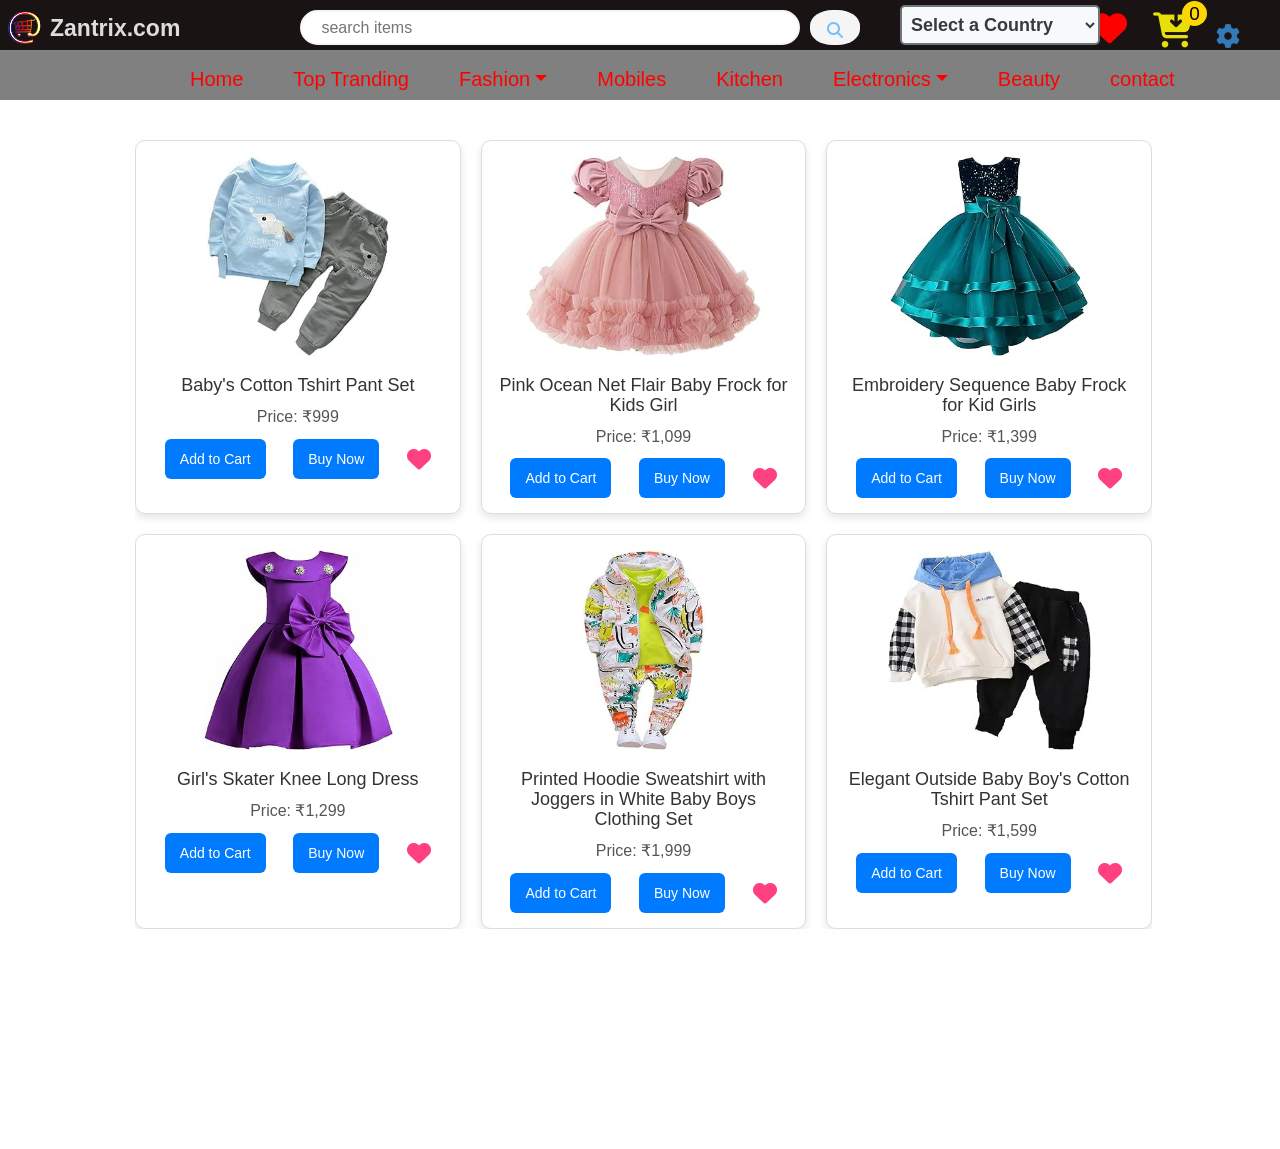
<file: kids.html>
<!DOCTYPE html>
<html lang="en">
<head>
    <meta charset="UTF-8">
    <meta name="viewport" content="width=device-width, initial-scale=1.0">
    <link rel="shortcut icon" href="pngwing.com.png" type="image/x-icon" style="object-fit: contain;">
    <title>Zantrix</title>
    <link rel="stylesheet" href="index.css">
    <meta name="viewport" content="width=device-width, initial-scale=1">
    <link href="https://cdn.jsdelivr.net/npm/bootstrap@5.3.3/dist/css/bootstrap.min.css" rel="stylesheet">
    <script src="https://cdn.jsdelivr.net/npm/bootstrap@5.3.3/dist/js/bootstrap.bundle.min.js"></script>
    <link rel="stylesheet" href="https://cdnjs.cloudflare.com/ajax/libs/font-awesome/6.6.0/css/all.min.css">
    <link rel="stylesheet" href="https://maxcdn.bootstrapcdn.com/bootstrap/3.4.1/css/bootstrap.min.css">
    <script src="https://ajax.googleapis.com/ajax/libs/jquery/3.7.1/jquery.min.js"></script>
    <script src="https://maxcdn.bootstrapcdn.com/bootstrap/3.4.1/js/bootstrap.min.js"></script>
</head>
<body>
    <div class="bg"></div>
    <div class="blackbg"></div>
    <div class="search">
        <form>
        <input  type="text" placeholder=" search items " >
        <button type="submit"><i class="fa-solid fa-magnifying-glass" style="color: #74C0FC;"></i></button>
        </form>
      </div>
      <nav class="navbar">
        <div class="cart-icon">
            <a href="cart.html">
              <i class="fa-solid fa-cart-arrow-down" style="color: #e6df0a;"></i>
                <span id="cart-badge">0</span>
            </a>
        </div>
    </nav>
    <nav class="navbar">
      <div class="cart-icon">
          <a href="wishlist.html">
              <i class="fa-solid fa-heart" style="color: red;position: absolute;top: -65px;right: 65px;"></i>
          </a>
      </div>
  </nav>
  <button style="font-size: x-large;position: absolute;right:25px;top: 10px;border:none;background: none;"><a href="settings.html"><i class="fa-solid fa-gear"></i></a></button>
  <div class="topp">
        <li class="nav-item dropdown">
          <li><a href="Home.html">Home</a></li>
          <li><a href="toptranding.html">Top Tranding</a></li>
          <a class="nav-link dropdown-toggle" href="#" role="button" data-bs-toggle="dropdown">Fashion</a>
          <ul class="dropdown-menu">
            <li><a class="dropdown-item" href="mens.html">Mens</a></li>
            <li><a class="dropdown-item" href="woman.html">Woman</a></li>
            <li><a class="dropdown-item" href="kids.html">Kids</a></li>
          </ul>
          <li><a href="mobiles.html">Mobiles</a></li>
          <li><a href="kitchen.html">Kitchen</a></li>
          <a class="nav-link dropdown-toggle" href="#" role="button" data-bs-toggle="dropdown">Electronics</a>
          <ul class="dropdown-menu">
            <li><a class="dropdown-item" href="tv.html">TV</a></li>
            <li><a class="dropdown-item" href="lab.html">Laptops</a></li>
            <li><a class="dropdown-item" href="camara.html">camara</a></li>
          </ul>
          <li><a href="beauty.html">Beauty</a></li>
          <li><a href="contact.html">contact</a></li>
        </li>
    </div>
      <div class="country">
        <select class="country-select">
            <option selected>Select a Country</option>
            <option value="1">India</option>
            <option value="2">USA</option>
            <option value="3">UK</option>
            <option value="4">Canada</option>
            <option value="5">Japan</option>
            <option value="6">Australia</option>
            <option value="7">Brazil</option>
            <option value="8">France</option>
            <option value="9">South Africa</option>
        </select>
    </div>
    <div class="logo">
        <img src="pngwing.com.png" alt="">
      </div>
      <p class="webname">Zantrix.com</p>
  <style>
  

  .container {
      max-width: 1200px;
      margin: 50px auto;
      padding: 20px;
      position: relative;
      bottom: 500px;
      left: 10px;
      z-index: -1;
    }

    h1 {
      text-align: center;
      color: #333;
      font-size: 28px;
      margin-bottom: 30px;
    }

    .products {
      display: grid;
      grid-template-columns: repeat(auto-fit, minmax(250px, 1fr));
      gap: 20px;
    }

    .product-card {
      background-color: #ffffff;
      border: 1px solid #ddd;
      border-radius: 10px;
      padding: 15px;
      box-shadow: 0 4px 8px rgba(0, 0, 0, 0.1);
      text-align: center;
    }

    .product-card img {
      width: 100%;
      height: 200px;
      object-fit: contain;
      border-radius: 8px;
      margin-bottom: 10px;
    }

    .product-card h2 {
      font-size: 18px;
      color: #333;
      margin: 10px 0;
    }

    .product-card p {
      font-size: 16px;
      color: #555;
      margin: 5px 0;
    }

    .actions {
      display: flex;
      justify-content: space-around;
      align-items: center;
      margin-top: 10px;
    }

    .actions button, .actions a {
      background-color: #007bff;
      color: #fff;
      border: none;
      border-radius: 6px;
      padding: 10px 15px;
      cursor: pointer;
      font-size: 14px;
      text-decoration: none;
      display: inline-block;
    }

    .actions button:hover, .actions a:hover {
      background-color: #0056b3;
    }

    .wishlist-icon {
      color: #ff4081;
      font-size: 24px;
      cursor: pointer;
    }

    .wishlist-icon:hover {
      color: #e91e63;
    }
  </style>
 </head>
<body>
  <div class="container">
    
    <div class="products">

      <div class="product-card">
        <img src="kid1.jpg" alt="Shirt">
        <h2>Baby's Cotton Tshirt Pant Set</h2>
        <p>Price: ₹999</p>
        <div class="actions">
          <button>Add to Cart</button>
          <a href="buy-now.html?product=Baby's Cotton Tshirt Pant Set&price=999">Buy Now</a>
          <i class="fas fa-heart wishlist-icon" title="Add to Wishlist"></i>
        </div>
      </div>

      <div class="product-card">
        <img src="kid2.jpg" alt="Jeans">
        <h2>Pink Ocean Net Flair Baby Frock for Kids Girl</h2>
        <p>Price: ₹1,099</p>
        <div class="actions">
          <button>Add to Cart</button>
          <a href="buy-now.html?product=Pink Ocean Net Flair Baby Frock for Kids Girl&price=1099">Buy Now</a>
          <i class="fas fa-heart wishlist-icon" title="Add to Wishlist"></i>
        </div>
      </div>
 
      <div class="product-card">
        <img src="kid3.jpg" alt="Shoes">
        <h2>Embroidery Sequence Baby Frock for Kid Girls</h2>
        <p>Price: ₹1,399</p>
        <div class="actions">
          <button>Add to Cart</button>
          <a href="buy-now.html?product=Embroidery Sequence Baby Frock for Kid Girls&price=1399">Buy Now</a>
          <i class="fas fa-heart wishlist-icon" title="Add to Wishlist"></i>
        </div>
      </div>
      <div class="product-card">
        <img src="kid4.jpg" alt="Shoes">
        <h2>Girl's Skater Knee Long Dress</h2>
        <p>Price: ₹1,299</p>
        <div class="actions">
          <button>Add to Cart</button>
          <a href="buy-now.html?product=Girl's Skater Knee Long Dress&price=1299">Buy Now</a>
          <i class="fas fa-heart wishlist-icon" title="Add to Wishlist"></i>
        </div>
      </div>
      <div class="product-card">
        <img src="kid5.jpg" alt="Shoes">
        <h2>Printed Hoodie Sweatshirt with Joggers in White Baby Boys Clothing Set</h2>
        <p>Price: ₹1,999</p>
        <div class="actions">
          <button>Add to Cart</button>
          <a href="buy-now.html?product=Printed Hoodie Sweatshirt with Joggers in White Baby Boys Clothing Set&price=1999">Buy Now</a>
          <i class="fas fa-heart wishlist-icon" title="Add to Wishlist"></i>
        </div>
      </div>
      <div class="product-card">
        <img src="kid6.jpg" alt="Shoes">
        <h2> Elegant Outside Baby Boy's Cotton Tshirt Pant Set</h2>
        <p>Price: ₹1,599</p>
        <div class="actions">
          <button>Add to Cart</button>
          <a href="buy-now.html?product=Casual%20Shoes&price=1599">Buy Now</a>
          <i class="fas fa-heart wishlist-icon" title="Add to Wishlist"></i>
        </div>
      </div>
    </div>
  </div>

<script src="wishlist.js"></script>
    <script src="script.js"></script>
    
</body>
</html>
</file>
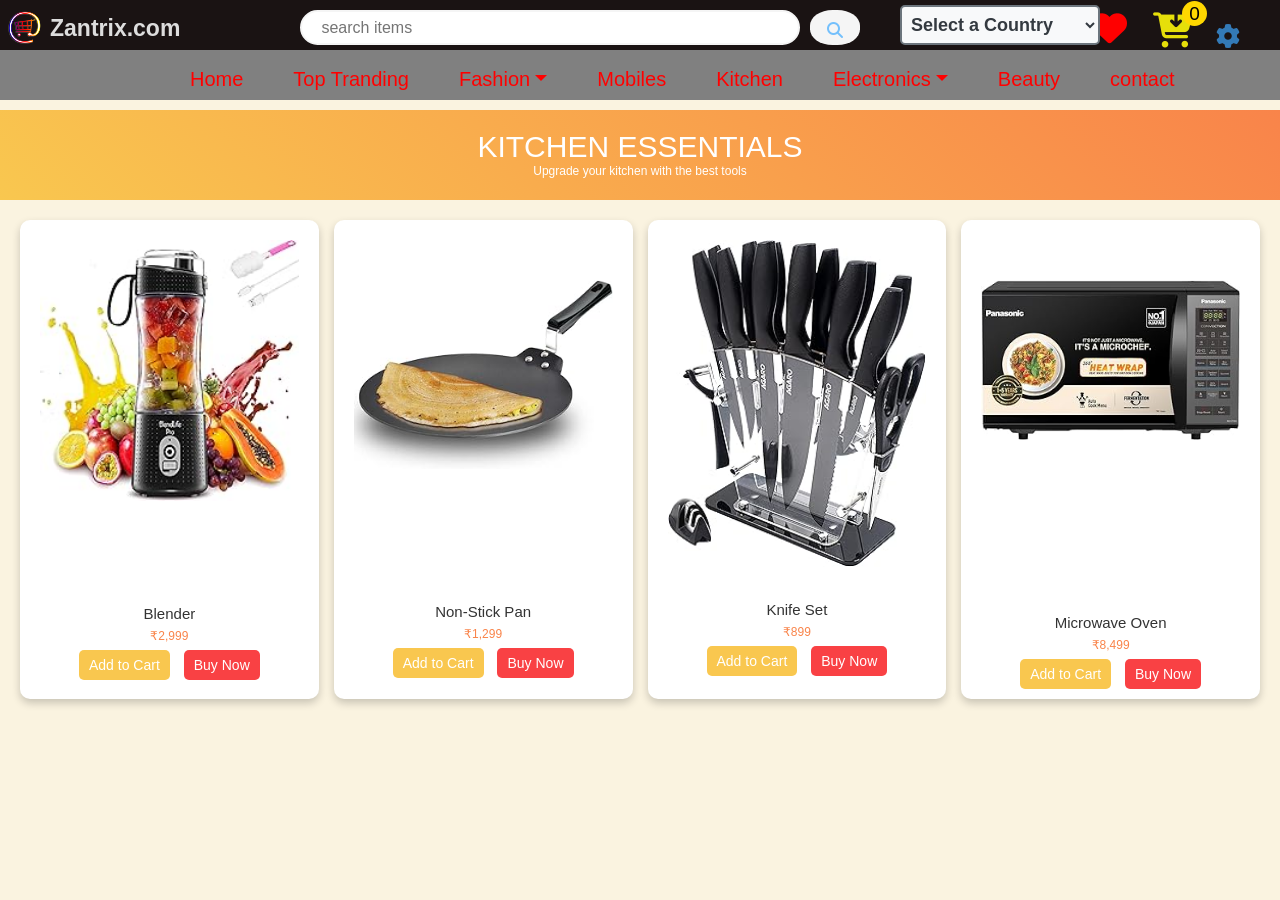
<file: kitchen.html>
<!DOCTYPE html>
<html lang="en">
<head>
    <meta charset="UTF-8">
    <meta name="viewport" content="width=device-width, initial-scale=1.0">
    <link rel="shortcut icon" href="pngwing.com.png" type="image/x-icon" style="object-fit: contain;">
    <title>Zantrix/kitchen</title>
    <link rel="stylesheet" href="index.css">
    <meta name="viewport" content="width=device-width, initial-scale=1">
    <link href="https://cdn.jsdelivr.net/npm/bootstrap@5.3.3/dist/css/bootstrap.min.css" rel="stylesheet">
    <script src="https://cdn.jsdelivr.net/npm/bootstrap@5.3.3/dist/js/bootstrap.bundle.min.js"></script>
    <link rel="stylesheet" href="https://cdnjs.cloudflare.com/ajax/libs/font-awesome/6.6.0/css/all.min.css">
    <link rel="stylesheet" href="https://maxcdn.bootstrapcdn.com/bootstrap/3.4.1/css/bootstrap.min.css">
    <script src="https://ajax.googleapis.com/ajax/libs/jquery/3.7.1/jquery.min.js"></script>
    <script src="https://maxcdn.bootstrapcdn.com/bootstrap/3.4.1/js/bootstrap.min.js"></script>
</head>
<body>
    <div class="bg"></div>
    <div class="blackbg"></div>
    <div class="search">
        <form>
        <input  type="text" placeholder=" search items " >
        <button type="submit"><i class="fa-solid fa-magnifying-glass" style="color: #74C0FC;"></i></button>
        </form>
      </div>
      <nav class="navbar">
        <div class="cart-icon">
            <a href="cart.html">
              <i class="fa-solid fa-cart-arrow-down" style="color: #e6df0a;"></i>
                <span id="cart-badge">0</span>
            </a>
        </div>
    </nav>
    <nav class="navbar">
      <div class="cart-icon">
          <a href="wishlist.html">
              <i class="fa-solid fa-heart" style="color: red;position: absolute;top: -65px;right: 65px;"></i>
          </a>
      </div>
  </nav>
  <button style="font-size: x-large;position: absolute;right:25px;top: 10px;border:none;background: none;"><a href="settings.html"><i class="fa-solid fa-gear"></i></a></button>
  <div class="topp">
        <li class="nav-item dropdown">
          <li><a href="Home.html">Home</a></li>
          <li><a href="toptranding.html">Top Tranding</a></li>
          <a class="nav-link dropdown-toggle" href="#" role="button" data-bs-toggle="dropdown">Fashion</a>
          <ul class="dropdown-menu">
            <li><a class="dropdown-item" href="mens.html">Mens</a></li>
            <li><a class="dropdown-item" href="woman.html">Woman</a></li>
            <li><a class="dropdown-item" href="kids.html">Kids</a></li>
          </ul>
          <li><a href="mobiles.html">Mobiles</a></li>
          <li><a href="kitchen.html">Kitchen</a></li>
          <a class="nav-link dropdown-toggle" href="#" role="button" data-bs-toggle="dropdown">Electronics</a>
          <ul class="dropdown-menu">
            <li><a class="dropdown-item" href="tv.html">TV</a></li>
            <li><a class="dropdown-item" href="lab.html">Laptops</a></li>
            <li><a class="dropdown-item" href="camara.html">camara</a></li>
          </ul>
          <li><a href="beauty.html">Beauty</a></li>
          <li><a href="contact.html">contact</a></li>
        </li>
    </div>
      <div class="country">
        <select class="country-select">
            <option selected>Select a Country</option>
            <option value="1">India</option>
            <option value="2">USA</option>
            <option value="3">UK</option>
            <option value="4">Canada</option>
            <option value="5">Japan</option>
            <option value="6">Australia</option>
            <option value="7">Brazil</option>
            <option value="8">France</option>
            <option value="9">South Africa</option>
        </select>
    </div>
    <div class="logo">
        <img src="pngwing.com.png" alt="">
      </div>
      <p class="webname">Zantrix.com</p>
    <style>
       
        body {
            font-family: Arial, sans-serif;
            background: #faf3e0;
            margin: 0;
            padding: 0;
        }

      
    .btn-buy-now {
        background: #f94144;
        color: white;
        text-decoration: none;
        padding: 0.5rem 1rem;
        border-radius: 5px;
        margin-left: 10px;
        display: inline-block;
        transition: background 0.3s ease;
    }

    .btn-buy-now:hover {
        background: #e63946;
    }


        .header {
            text-align: center;
            background: linear-gradient(45deg, #f9c74f, #f9844a);
            color: white;
            padding: 2rem 0;
            position: relative;
            top: -130px;
        }

        .header h1 {
            font-size: 3rem;
            margin: 0;
            text-transform: uppercase;
        }

        .header p {
            margin: 0;
            font-size: 1.2rem;
        }

      
        .product-grid {
            display: grid;
            grid-template-columns: repeat(auto-fit, minmax(200px, 1fr));
            gap: 1.5rem;
            padding: 2rem;
            position: relative;
            top: -130px;
        }

        .product-card {
            background: white;
            border-radius: 10px;
            box-shadow: 0 4px 8px rgba(0, 0, 0, 0.2);
            overflow: hidden;
            text-align: center;
            transition: transform 0.3s ease, box-shadow 0.3s ease;
        }

        .product-card:hover {
            transform: translateY(-5px);
            box-shadow: 0 6px 15px rgba(0, 0, 0, 0.3);
        }

        .product-card img {
            width: 100%;
            height: auto;
            padding: 20px;
        }

        .product-info {
            padding: 1rem;
        }

        .product-info h3 {
            font-size: 1.5rem;
            margin: 0.5rem 0;
        }

        .product-info p {
            font-size: 1.2rem;
            color: #f9844a;
            margin: 0.5rem 0;
        }

        .btn-add-cart {
            background: #f9c74f;
            color: white;
            border: none;
            padding: 0.5rem 1rem;
            border-radius: 5px;
            cursor: pointer;
            transition: background 0.3s ease;
        }

        .btn-add-cart:hover {
            background: #f9844a;
        }
    </style>

   
    <div class="header">
        <h1>Kitchen Essentials</h1>
        <p>Upgrade your kitchen with the best tools</p>
    </div>

    
    <div class="product-grid">
      <!-- Product 1 -->
      <div class="product-card">
          <img style="margin-bottom:70px;" src="belnder.jpg" alt="Blender">
          <div class="product-info">
              <h3>Blender</h3>
              <p>₹2,999</p>
              <div class="btn-container">
                  <button class="btn-add-cart">Add to Cart</button>
                  <a href="buy-now.html?product=Blender&price=2999" class="btn-buy-now">Buy Now</a>
              </div>
          </div>
      </div>
  
      <!-- Product 2 -->
      <div class="product-card">
          <img style="margin-bottom:100px; margin-top:40px;" src="non stick pan.jpg" alt="Non-Stick Pan">
          <div class="product-info">
              <h3>Non-Stick Pan</h3>
              <p>₹1,299</p>
              <div class="btn-container">
                  <button class="btn-add-cart">Add to Cart</button>
                  <a href="buy-now.html?product=Non-Stick%20Pan&price=1299" class="btn-buy-now">Buy Now</a>
              </div>
          </div>
      </div>
  
      <!-- Product 3 -->
      <div class="product-card">
          <img src="knife.jpg" alt="Knife Set">
          <div class="product-info">
              <h3>Knife Set</h3>
              <p>₹899</p>
              <div class="btn-container">
                  <button class="btn-add-cart">Add to Cart</button>
                  <a href="buy-now.html?product=Knife%20Set&price=899" class="btn-buy-now">Buy Now</a>
              </div>
          </div>
      </div>
  
      <!-- Product 4 -->
      <div class="product-card">
          <img style="margin-bottom:140px; margin-top:40px;" src="microoven.jpg" alt="Microwave Oven">
          <div class="product-info">
              <h3>Microwave Oven</h3>
              <p>₹8,499</p>
              <div class="btn-container">
                  <button class="btn-add-cart">Add to Cart</button>
                  <a href="buy-now.html?product=Microwave%20Oven&price=8499" class="btn-buy-now">Buy Now</a>
              </div>
          </div>
      </div>
  </div>
  

    <script>
      
        const addToCartButtons = document.querySelectorAll('.btn-add-cart');
        addToCartButtons.forEach(button => {
            button.addEventListener('click', () => {
                alert('Item added to cart!');
            });
        });
    </script>


    <script src="script.js"></script>
</body>
</html>
</file>
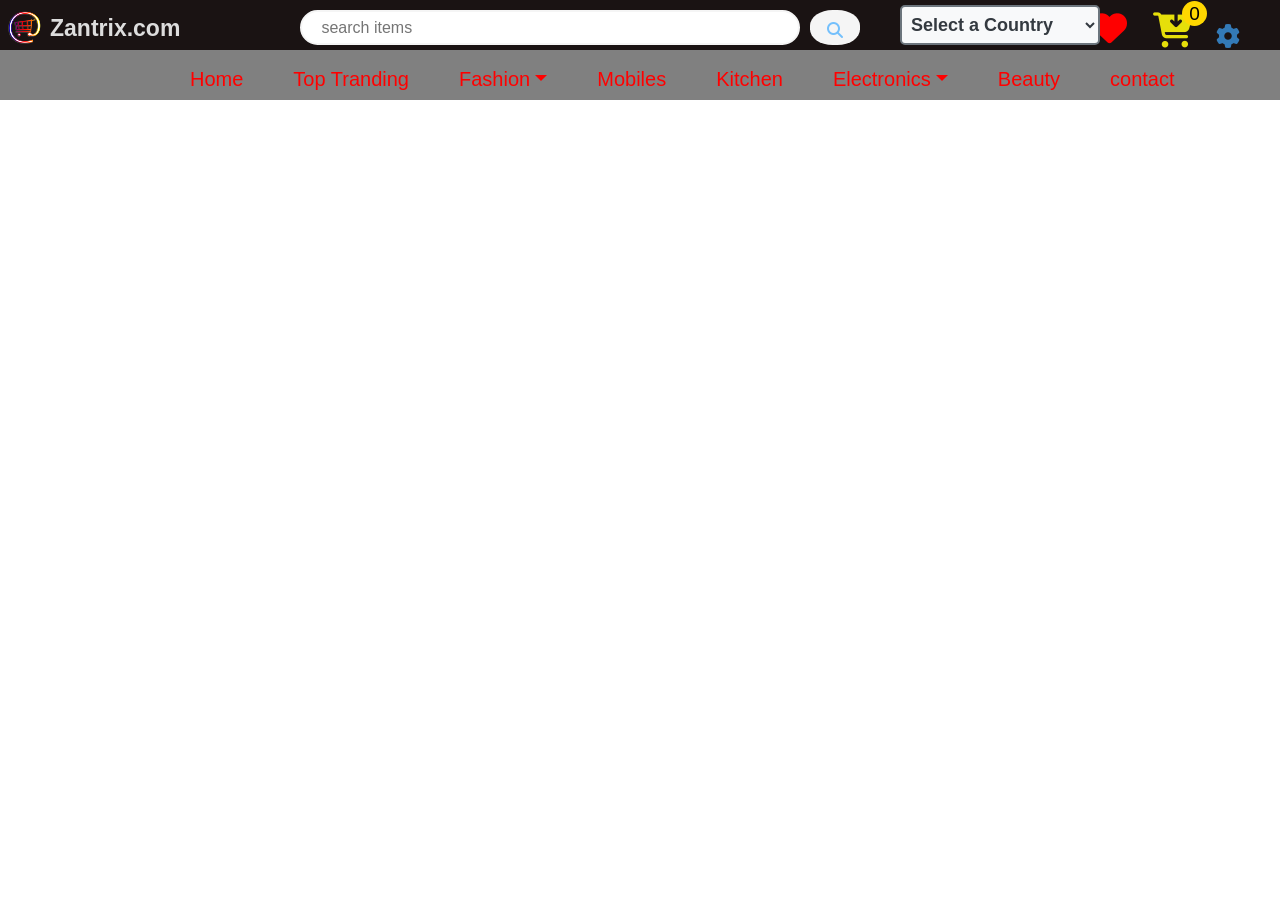
<file: lab.html>
<!DOCTYPE html>
<html lang="en">
<head>
    <meta charset="UTF-8">
    <meta name="viewport" content="width=device-width, initial-scale=1.0">
    <link rel="shortcut icon" href="pngwing.com.png" type="image/x-icon" style="object-fit: contain;">
    <title>zantrix</title>
    <link rel="stylesheet" href="index.css">
    <meta name="viewport" content="width=device-width, initial-scale=1">
    <link href="https://cdn.jsdelivr.net/npm/bootstrap@5.3.3/dist/css/bootstrap.min.css" rel="stylesheet">
    <script src="https://cdn.jsdelivr.net/npm/bootstrap@5.3.3/dist/js/bootstrap.bundle.min.js"></script>
    <link rel="stylesheet" href="https://cdnjs.cloudflare.com/ajax/libs/font-awesome/6.6.0/css/all.min.css">
    <link rel="stylesheet" href="https://maxcdn.bootstrapcdn.com/bootstrap/3.4.1/css/bootstrap.min.css">
    <script src="https://ajax.googleapis.com/ajax/libs/jquery/3.7.1/jquery.min.js"></script>
    <script src="https://maxcdn.bootstrapcdn.com/bootstrap/3.4.1/js/bootstrap.min.js"></script>
</head>
<body>
    <div class="bg"></div>
    <div class="blackbg"></div>
    <div class="search">
        <form>
        <input  type="text" placeholder=" search items " >
        <button type="submit"><i class="fa-solid fa-magnifying-glass" style="color: #74C0FC;"></i></button>
        </form>
      </div>
      <nav class="navbar">
        <div class="cart-icon">
            <a href="cart.html">
              <i class="fa-solid fa-cart-arrow-down" style="color: #e6df0a;"></i>
                <span id="cart-badge">0</span>
            </a>
        </div>
    </nav>
    <nav class="navbar">
      <div class="cart-icon">
          <a href="wishlist.html">
              <i class="fa-solid fa-heart" style="color: red;position: absolute;top: -65px;right: 65px;"></i>
          </a>
      </div>
  </nav>
  <button style="font-size: x-large;position: absolute;right:25px;top: 10px;border:none;background: none;"><a href="settings.html"><i class="fa-solid fa-gear"></i></a></button>
  <div class="topp">
        <li class="nav-item dropdown">
          <li><a href="#">Home</a></li>
          <li><a href="toptranding.html">Top Tranding</a></li>
          <a class="nav-link dropdown-toggle" href="#" role="button" data-bs-toggle="dropdown">Fashion</a>
          <ul class="dropdown-menu">
            <li><a class="dropdown-item" href="mens.html">Mens</a></li>
            <li><a class="dropdown-item" href="woman.html">Woman</a></li>
            <li><a class="dropdown-item" href="kids.html">Kids</a></li>
          </ul>
          <li><a href="mobiles.html">Mobiles</a></li>
          <li><a href="kitchen.html">Kitchen</a></li>
          <a class="nav-link dropdown-toggle" href="#" role="button" data-bs-toggle="dropdown">Electronics</a>
          <ul class="dropdown-menu">
            <li><a class="dropdown-item" href="tv.html">TV</a></li>
            <li><a class="dropdown-item" href="lab.html">Laptops</a></li>
            <li><a class="dropdown-item" href="camara.html">camara</a></li>
          </ul>
          <li><a href="beauty.html">Beauty</a></li>
          <li><a href="contact.html">contact</a></li>
        </li>
    </div>
      <div class="country">
        <select class="country-select">
            <option selected>Select a Country</option>
            <option value="1">India</option>
            <option value="2">USA</option>
            <option value="3">UK</option>
            <option value="4">Canada</option>
            <option value="5">Japan</option>
            <option value="6">Australia</option>
            <option value="7">Brazil</option>
            <option value="8">France</option>
            <option value="9">South Africa</option>
        </select>
    </div>
    <div class="logo">
        <img src="pngwing.com.png" alt="">
      </div>
      <p class="webname">Zantrix.com</p>
    <script src="script.js"></script>
</body>
</html>
</file>
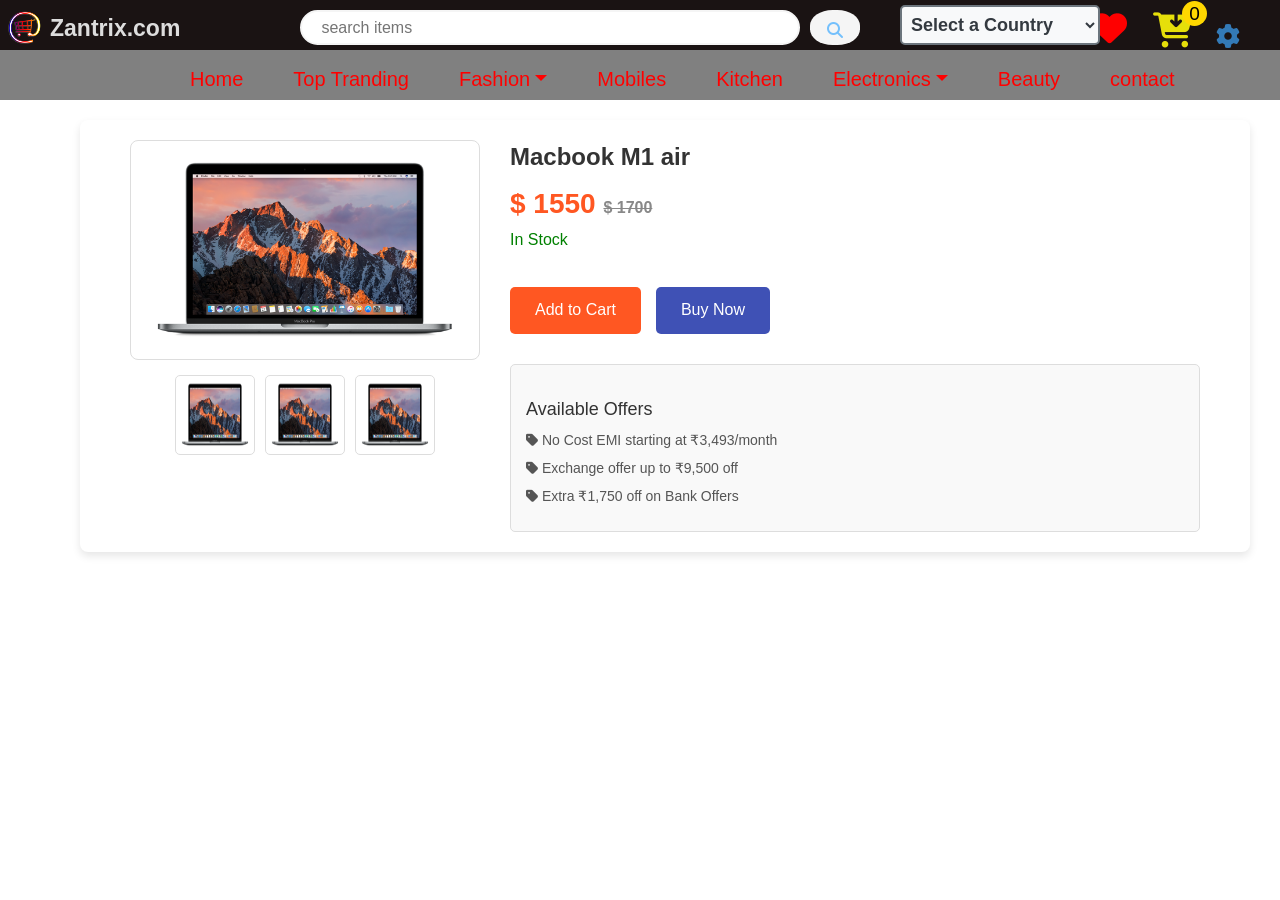
<file: macbook.html>
<!DOCTYPE html>
<html lang="en">
<head>
    <meta charset="UTF-8">
    <meta name="viewport" content="width=device-width, initial-scale=1.0">
    <link rel="shortcut icon" href="pngwing.com.png" type="image/x-icon" style="object-fit: contain;">
    <link rel="stylesheet" href="index.css">
    <meta name="viewport" content="width=device-width, initial-scale=1">
    <link href="https://cdn.jsdelivr.net/npm/bootstrap@5.3.3/dist/css/bootstrap.min.css" rel="stylesheet">
    <script src="https://cdn.jsdelivr.net/npm/bootstrap@5.3.3/dist/js/bootstrap.bundle.min.js"></script>
    <link rel="stylesheet" href="https://cdnjs.cloudflare.com/ajax/libs/font-awesome/6.6.0/css/all.min.css">
    <link rel="stylesheet" href="https://maxcdn.bootstrapcdn.com/bootstrap/3.4.1/css/bootstrap.min.css">
    <script src="https://ajax.googleapis.com/ajax/libs/jquery/3.7.1/jquery.min.js"></script>
    <script src="https://maxcdn.bootstrapcdn.com/bootstrap/3.4.1/js/bootstrap.min.js"></script>
</head>
<body>
    <div class="bg"></div>
    <div class="blackbg"></div>
    <div class="search">
        <form>
        <input  type="text" placeholder=" search items " >
        <button type="submit"><pngegg.png class="fa-solid fa-magnifying-glass" style="color: #74C0FC;"></pngegg.png></button>
        </form>
      </div>
      <nav class="navbar">
        <div class="cart-icon">
            <a href="cart.html">
              <pngegg.png class="fa-solid fa-cart-arrow-down" style="color: #e6df0a;"></pngegg.png>
                <span id="cart-badge">0</span>
            </a>
        </div>
    </nav>
    <nav class="navbar">
      <div class="cart-icon">
          <a href="wishlist.html">
              <pngegg.png class="fa-solid fa-heart" style="color: red;position: absolute;top: -65px;right: 65px;"></pngegg.png>
          </a>
      </div>
  </nav>
  <button style="font-size: x-large;position: absolute;right:25px;top: 10px;border:none;background: none;"><a href="settings.html"><pngegg.png class="fa-solid fa-gear"></pngegg.png></a></button>
  <div class="topp">
        <li class="nav-item dropdown">
          <li><a href="Home.html">Home</a></li>
          <li><a href="toptranding.html">Top Tranding</a></li>
          <a class="nav-link dropdown-toggle" href="#" role="button" data-bs-toggle="dropdown">Fashion</a>
          <ul class="dropdown-menu">
            <li><a class="dropdown-item" href="mens.html">Mens</a></li>
            <li><a class="dropdown-item" href="woman.html">Woman</a></li>
            <li><a class="dropdown-item" href="kids.html">Kids</a></li>
          </ul>
          <li><a href="mobiles.html">Mobiles</a></li>
          <li><a href="kitchen.html">Kitchen</a></li>
          <a class="nav-link dropdown-toggle" href="#" role="button" data-bs-toggle="dropdown">Electronics</a>
          <ul class="dropdown-menu">
            <li><a class="dropdown-item" href="tv.html">TV</a></li>
            <li><a class="dropdown-item" href="lab.html">Laptops</a></li>
            <li><a class="dropdown-item" href="camara.html">camara</a></li>
          </ul>
          <li><a href="beauty.html">Beauty</a></li>
          <li><a href="contact.html">contact</a></li>
        </li>
    </div>
      <div class="country">
        <select class="country-select">
            <option selected>Select a Country</option>
            <option value="1">India</option>
            <option value="2">USA</option>
            <option value="3">UK</option>
            <option value="4">Canada</option>
            <option value="5">Japan</option>
            <option value="6">Australia</option>
            <option value="7">Brazil</option>
            <option value="8">France</option>
            <option value="9">South Africa</option>
        </select>
    </div>
    <div class="logo">
        <img src="pngwing.com.png" alt="">
      </div>
      <p class="webname">Zantrix.com</p>
      <style>
      .container {
        max-width: 1200px;
        margin: 30px auto;
        display: flex;
        gap: 30px;
        background: #fff;
        box-shadow: 0 4px 8px rgba(0, 0, 0, 0.1);
        padding: 20px;
        border-radius: 8px;
        position: absolute;
        top: 90px;
        left: 80px;
      }
  
      /* Left Section */
      .product-images {
        flex: 1;
        display: flex;
        flex-direction: column;
        align-items: center;
        gap: 15px;
      }
  
      .main-image {
        width: 350px;
        border: 1px solid #ddd;
        border-radius: 8px;
        overflow: hidden;
      }
  
      .main-image img {
        width: 100%;
        transition: transform 0.3s;
      }
  
      .main-image img:hover {
        transform: scale(1.1);
      }
  
      .thumbnail-container {
        display: flex;
        gap: 10px;
      }
  
      .thumbnail-container img {
        width: 80px;
        height: 80px;
        cursor: pointer;
        border: 1px solid #ddd;
        border-radius: 5px;
        transition: transform 0.3s;
      }
  
      .thumbnail-container img:hover {
        transform: scale(1.1);
        border-color: #ff5722;
      }
  
      /* Right Section */
      .product-details {
        flex: 2;
        display: flex;
        flex-direction: column;
      }
  
      .product-title {
        font-size: 24px;
        font-weight: bold;
        margin-bottom: 10px;
        color: #333;
      }
  
      .product-price {
        font-size: 28px;
        font-weight: bold;
        color: #ff5722;
        margin-bottom: 5px;
      }
  
      .old-price {
        text-decoration: line-through;
        color: #888;
        font-size: 16px;
      }
  
      .stock-status {
        color: green;
        font-size: 16px;
        margin-bottom: 20px;
      }
  
      .btn-container {
        display: flex;
        gap: 15px;
        margin-top: 15px;
      }
  
      .btn {
        padding: 12px 25px;
        font-size: 16px;
        color: #fff;
        border: none;
        border-radius: 5px;
        cursor: pointer;
        transition: background 0.3s;
      }
  
      .btn.add-to-cart {
        background-color: #ff5722;
      }
  
      .btn.add-to-cart:hover {
        background-color: #e64a19;
      }
  
      .btn.buy-now {
        background-color: #3f51b5;
      }
  
      .btn.buy-now:hover {
        background-color: #303f9f;
      }
  
      .offers {
        margin-top: 30px;
        padding: 15px;
        background-color: #f9f9f9;
        border: 1px solid #ddd;
        border-radius: 5px;
      }
  
      .offers h3 {
        font-size: 18px;
        margin-bottom: 10px;
        color: #333;
      }
  
      .offers ul {
        list-style: none;
        padding: 0;
      }
  
      .offers ul li {
        font-size: 14px;
        margin-bottom: 8px;
        color: #555;
      }
  
      .offers ul li pngegg.png {
        color: #ff5722;
        margin-right: 8px;
      }
    </style>
  
  
  <div class="container">
    <!-- Left Section -->
    <div class="product-images">
      <div class="main-image">
        <img src="pngegg.png" alt="Main Product">
      </div>
      <div class="thumbnail-container">
        <img src="pngegg.png" alt="Thumbnail 1">
        <img src="pngegg.png" alt="Thumbnail 2">
        <img src="pngegg.png" alt="Thumbnail 3">
      </div>
    </div>
  
    <!-- Right Section -->
    <div class="product-details">
      <div class="product-title">Macbook M1 air </div>
      <div class="product-price">
        $ 1550 <span class="old-price">$ 1700</span>
      </div>
      <div class="stock-status">In Stock</div>
  
      <div class="btn-container">
        <button class="btn add-to-cart">Add to Cart</button>
       <a href=" buy-now.html?product=Macbook M1 air&price=$1550">
        <button class="btn buy-now">Buy Now</button></a>
      </div>
  
      <div class="offers">
        <h3>Available Offers</h3>
        <ul>
          <li><pngegg.png class="fas fa-tag"></pngegg.png> No Cost EMI starting at ₹3,493/month</li>
          <li><pngegg.png class="fas fa-tag"></pngegg.png> Exchange offer up to ₹9,500 off</li>
          <li><pngegg.png class="fas fa-tag"></pngegg.png> Extra ₹1,750 off on Bank Offers</li>
        </ul>
      </div>
    </div>
  </div>
    <script src="script.js"></script>
</body>
</html>
</file>
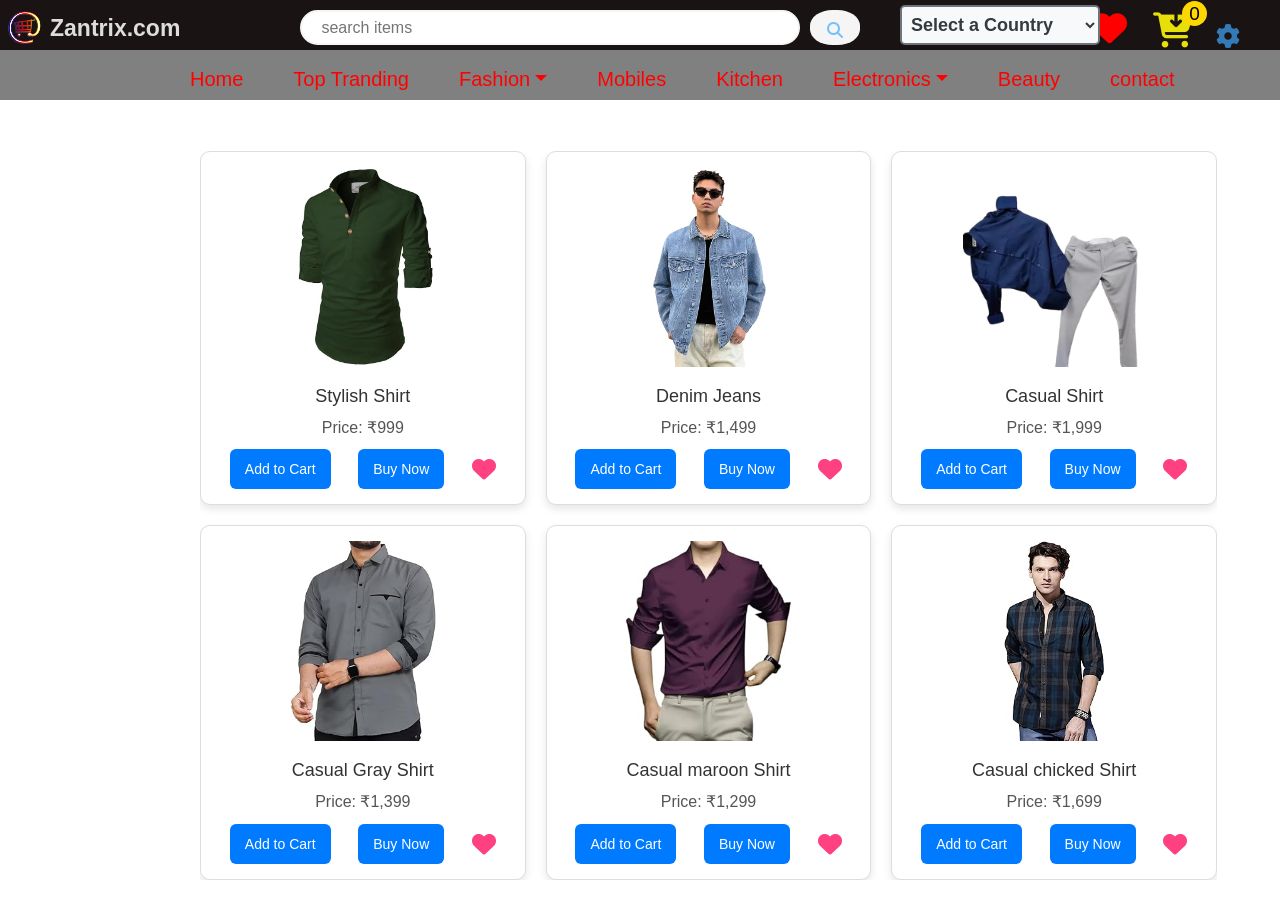
<file: mens.html>
<!DOCTYPE html>
<html lang="en">
<head>
    <meta charset="UTF-8">
    <meta name="viewport" content="width=device-width, initial-scale=1.0">
    <link rel="shortcut icon" href="pngwing.com.png" type="image/x-icon" style="object-fit: contain;">
    <title>zantrix</title>
    <link rel="stylesheet" href="index.css">
    <meta name="viewport" content="width=device-width, initial-scale=1">
    <link href="https://cdn.jsdelivr.net/npm/bootstrap@5.3.3/dist/css/bootstrap.min.css" rel="stylesheet">
    <script src="https://cdn.jsdelivr.net/npm/bootstrap@5.3.3/dist/js/bootstrap.bundle.min.js"></script>
    <link rel="stylesheet" href="https://cdnjs.cloudflare.com/ajax/libs/font-awesome/6.6.0/css/all.min.css">
    <link rel="stylesheet" href="https://maxcdn.bootstrapcdn.com/bootstrap/3.4.1/css/bootstrap.min.css">
    <script src="https://ajax.googleapis.com/ajax/libs/jquery/3.7.1/jquery.min.js"></script>
    <script src="https://maxcdn.bootstrapcdn.com/bootstrap/3.4.1/js/bootstrap.min.js"></script>
</head>
<body>
    <div class="bg"></div>
    <div class="blackbg"></div>
    <div class="search">
        <form>
        <input  type="text" placeholder=" search items " >
        <button type="submit"><i class="fa-solid fa-magnifying-glass" style="color: #74C0FC;"></i></button>
        </form>
      </div>
      <nav class="navbar">
        <div class="cart-icon">
            <a href="cart.html">
              <i class="fa-solid fa-cart-arrow-down" style="color: #e6df0a;"></i>
                <span id="cart-badge">0</span>
            </a>
        </div>
    </nav>
    <nav class="navbar">
      <div class="cart-icon">
          <a href="wishlist.html">
              <i class="fa-solid fa-heart" style="color: red;position: absolute;top: -65px;right: 65px;"></i>
          </a>
      </div>
  </nav>
  <button style="font-size: x-large;position: absolute;right:25px;top: 10px;border:none;background: none;"><a href="settings.html"><i class="fa-solid fa-gear"></i></a></button>
  <div class="topp">
        <li class="nav-item dropdown">
          <li><a href="Home.html">Home</a></li>
          <li><a href="toptranding.html">Top Tranding</a></li>
          <a class="nav-link dropdown-toggle" href="#" role="button" data-bs-toggle="dropdown">Fashion</a>
          <ul class="dropdown-menu">
            <li><a class="dropdown-item" href="mens.html">Mens</a></li>
            <li><a class="dropdown-item" href="woman.html">Woman</a></li>
            <li><a class="dropdown-item" href="kids.html">Kids</a></li>
          </ul>
          <li><a href="mobiles.html">Mobiles</a></li>
          <li><a href="kitchen.html">Kitchen</a></li>
          <a class="nav-link dropdown-toggle" href="#" role="button" data-bs-toggle="dropdown">Electronics</a>
          <ul class="dropdown-menu">
            <li><a class="dropdown-item" href="tv.html">TV</a></li>
            <li><a class="dropdown-item" href="lab.html">Laptops</a></li>
            <li><a class="dropdown-item" href="camara.html">camara</a></li>
          </ul>
          <li><a href="beauty.html">Beauty</a></li>
          <li><a href="contact.html">contact</a></li>
        </li>
    </div>
      <div class="country">
        <select class="country-select">
            <option selected>Select a Country</option>
            <option value="1">India</option>
            <option value="2">USA</option>
            <option value="3">UK</option>
            <option value="4">Canada</option>
            <option value="5">Japan</option>
            <option value="6">Australia</option>
            <option value="7">Brazil</option>
            <option value="8">France</option>
            <option value="9">South Africa</option>
        </select>
    </div>
    <div class="logo">
        <img src="pngwing.com.png" alt="">
      </div>
      <p class="webname">Zantrix.com</p>
  <style>
  

  .container {
      max-width: 1200px;
      margin: 50px auto;
      padding: 20px;
      position: absolute;
      top: -350px;
      left: 130px;
      z-index: -1;
    }

    h1 {
      text-align: center;
      color: #333;
      font-size: 28px;
      margin-bottom: 30px;
    }

    .products {
      display: grid;
      grid-template-columns: repeat(auto-fit, minmax(250px, 1fr));
      gap: 20px;
    }

    .product-card {
      background-color: #ffffff;
      border: 1px solid #ddd;
      border-radius: 10px;
      padding: 15px;
      box-shadow: 0 4px 8px rgba(0, 0, 0, 0.1);
      text-align: center;
    }

    .product-card img {
      width: 100%;
      height: 200px;
      object-fit: contain;
      border-radius: 8px;
      margin-bottom: 10px;
    }

    .product-card h2 {
      font-size: 18px;
      color: #333;
      margin: 10px 0;
    }

    .product-card p {
      font-size: 16px;
      color: #555;
      margin: 5px 0;
    }

    .actions {
      display: flex;
      justify-content: space-around;
      align-items: center;
      margin-top: 10px;
    }

    .actions button, .actions a {
      background-color: #007bff;
      color: #fff;
      border: none;
      border-radius: 6px;
      padding: 10px 15px;
      cursor: pointer;
      font-size: 14px;
      text-decoration: none;
      display: inline-block;
    }

    .actions button:hover, .actions a:hover {
      background-color: #0056b3;
    }

    .wishlist-icon {
      color: #ff4081;
      font-size: 24px;
      cursor: pointer;
    }

    .wishlist-icon:hover {
      color: #e91e63;
    }
  </style>
 </head>
<body>
  <div class="container">
    <h1>Men's Fashion</h1>
    <div class="products">

      <div class="product-card">
        <img src="gshirt.jpg" alt="Shirt">
        <h2>Stylish Shirt</h2>
        <p>Price: ₹999</p>
        <div class="actions">
          <button>Add to Cart</button>
          <a href="buy-now.html?product=Stylish%20Shirt&price=999">Buy Now</a>
          <i class="fas fa-heart wishlist-icon" title="Add to Wishlist"></i>
        </div>
      </div>

      <div class="product-card">
        <img src="denim.jpg" alt="Jeans">
        <h2>Denim Jeans</h2>
        <p>Price: ₹1,499</p>
        <div class="actions">
          <button>Add to Cart</button>
          <a href="buy-now.html?product=Denim%20Jeans&price=1499">Buy Now</a>
          <i class="fas fa-heart wishlist-icon" title="Add to Wishlist"></i>
        </div>
      </div>
 
      <div class="product-card">
        <img src="casual.jpg" alt="Shirt">
        <h2>Casual Shirt</h2>
        <p>Price: ₹1,999</p>
        <div class="actions">
          <button>Add to Cart</button>
          <a href="buy-now.html?product=Casual%20Shirt&price=1999">Buy Now</a>
          <i class="fas fa-heart wishlist-icon" title="Add to Wishlist"></i>
        </div>
      </div>
      <div class="product-card">
        <img src="men4.jpg" alt="Shirt">
        <h2>Casual Gray Shirt</h2>
        <p>Price: ₹1,399</p>
        <div class="actions">
          <button>Add to Cart</button>
          <a href="buy-now.html?product=Casual%20Shirt&price=1399">Buy Now</a>
          <i class="fas fa-heart wishlist-icon" title="Add to Wishlist"></i>
        </div>
      </div>
      <div class="product-card">
        <img src="men5.jpg" alt="Shirt">
        <h2>Casual maroon Shirt</h2>
        <p>Price: ₹1,299</p>
        <div class="actions">
          <button>Add to Cart</button>
          <a href="buy-now.html?product=Casual%20Shirt&price=1299">Buy Now</a>
          <i class="fas fa-heart wishlist-icon" title="Add to Wishlist"></i>
        </div>
      </div>
      <div class="product-card">
        <img src="men6.jpg" alt="Shirt">
        <h2>Casual chicked Shirt</h2>
        <p>Price: ₹1,699</p>
        <div class="actions">
          <button>Add to Cart</button>
          <a href="buy-now.html?product=Casual%20Shirt&price=1699">Buy Now</a>
          <i class="fas fa-heart wishlist-icon" title="Add to Wishlist"></i>
        </div>
      </div>
    </div>
  </div>


    <script src="script.js"></script>
    
</body>
</html>
</file>
<file: index.css>
*{
    padding: 0%;
    margin: 0%;
}
/* body{
    overflow: hidden;
} */
.bg{
    width: 100%;
    background-color: rgb(26, 19, 19);
    height: 50px;
}
.blackbg{
    width: 100%;
    background-color: gray;
    height: 50px;
}
.search{
    position: absolute;
    left: 300px;
    top: 10px;
}
.search form{
   display: flex;
   margin: 0%
}
.search input{
    width: 500px;
    height: 35px;
    border: 2px solid whitesmoke;
    outline: none;
    border-radius: 20px;
    margin-right: 10px;
    padding-left: 15px;
    font-size: 16px;
}
.search input:hover{
    border: 2px solid orange;
}
.search button{
    width: 50px;
    height: 35px;
    background-color:whitesmoke;
    border: none;
    border-radius: 45%;
    color: black;
    font-size: 16px;
    cursor: pointer;
}
.search button:hover{
    border: 2px solid orange;
}

.country {
    margin: 20px;
    top: -15px;
    left: 880px;
    position: absolute;
}

.country-select {
    font-size: 18px;
    font-weight: bold;
    background-color: #f8f9fa;
    color: #343a40;
    padding: 5px;
    border-radius: 5px;
    width: 200px;
    height: 40px;
    border: 2px solid #6c757d;
    outline: none;
    transition: all 0.3s ease;
}

.country-select:focus {
    border-color: #007bff;
    box-shadow: 0 0 10px rgba(0, 123, 255, 0.5);
}

.country-select option {
    background-color: #f8f9fa;
    color: #343a40;
}
.topp li{
    list-style: none;
    text-decoration: none;
}
.topp{
    display: flex;
    gap: 50px;
    font-size: 20px;
    position: absolute;
    top: 65px;
    left: 140px;
    color: red;
}
.topp li a{
        color:red;
        text-decoration: none;
}
#swipe{
    position: absolute;
    top: 120px;
    left: 110px;
}
.cart-icon {
    position: absolute;
    font-size: 35px;
    right:87px;
    top: -95px;
    cursor: pointer;
}
#cart-badge {
    position: absolute;
    top: -5px;
    right: -15px;
    background-color: gold;
    color: black;
    border-radius: 50%;
    padding: px;
    font-size: 19px;
    width: 25px;
    height: 25px;
    text-align: center;
    line-height: 25px;
}
.logo{
    position: absolute;
    top: 10px;
}
.webname{
    position: absolute;
    top: 12px;
    left: 50px;
    color: #ddd;
    font-size: 23px;
    font-weight: bold;
   
      
}
.productlist{
    position: absolute;
    top: 480px;
    left: 50px;
    font-family: 'Abril Fatface';font-size: 42px;
}
.products {
    display: flex;
    flex-wrap: nowrap; 
    justify-content: space-between; 
    gap: 10px;
    width: 90%;
    max-width: 1200px;
    overflow-x: auto; 
    position: relative;
    top: 350px;
    left: 50px;
}
.list2 {
    display: flex;
    flex-wrap: nowrap; 
    justify-content: space-between; 
    gap: 20px;
    width: 90%;
    max-width: 1200px;
    overflow-x: auto; 
    position: relative;
    top: 500px;
}
.product{
    background-color: #fff;
    border-radius: 8px;
    box-shadow: 0 2px 10px rgba(0, 0, 0, 0.1);
    width: 240px;
    transition: transform 0.2s ease, box-shadow 0.2s ease;
    overflow: hidden;
}


.product:hover {
    transform: translateY(-5px);
    box-shadow: 0 8px 16px rgba(0, 0, 0, 0.15);
}

.product-image {
    width: 100%;
    height: 200px;
    object-fit: contain;
    transition: transform 0.3s ease;
}

.product:hover .product-image {
    transform: scale(1.05);
}

.product-link {
    display: block;
    text-align: center;
    padding: 15px;
}

.product h2 {
    font-size: 18px;
    font-weight: bold;
    color: #333;
    margin: 10px 0;
}

.product p {
    font-size: 16px;
    color: #d32f2f;
    margin: 5px 0;
}

.rating {
    display: flex;
    justify-content: center;
    gap: 5px;
    margin: 10px 0;
}

.rating i {
    color: #ffd700;
    font-size: 18px;
}

.product-buttons {
    display: flex;
    justify-content: space-around;
    padding: 8px;
    background-color: #f7f7f7;
}

button {
    background-color: #00796b;
    border: none;
    color: white;
    padding: 8px 16px;
    border-radius: 5px;
    cursor: pointer;
    font-size: 12px; 
    transition: background-color 0.3s ease, transform 0.2s ease;
}

button:hover {
    background-color: #004d40;
    transform: scale(1.05);
}

.add-to-wishlist {
    background-color: #f57c00;
    display: flex;
    align-items: center;
    justify-content: center;
    gap: 5px;
    border-radius: 5px; 
}

.add-to-wishlist:hover {
    background-color: #e65100;
}

.add-to-wishlist i {
    font-size: 14px; 
}
.list2name{
    position: absolute;
    top: 1000px;
    left: 50px;
    font-family: 'Abril Fatface';font-size: 35px;
}
.list2 {
    display: flex;
    flex-wrap: nowrap; 
    justify-content: flex-start; 
    gap: 20px;
    width: 100%;
    overflow-x: auto; 
    padding: 10px;
    box-sizing: border-box;
    margin: 20px 0;
    position: absolute;
    top: 500px;
}
.product-in {
    background-color: #fff;
    border-radius: 8px;
    box-shadow: 0 4px 10px rgba(0, 0, 0, 0.1);
    width: 240px; 
    flex: 0 0 auto; 
    transition: transform 0.3s ease, box-shadow 0.3s ease;
    overflow: hidden;
}

.product-in:hover {
    transform: translateY(-5px);
    box-shadow: 0 8px 20px rgba(0, 0, 0, 0.2);
}


.product-image {
    width: 100%;
    height: 200px;
    object-fit: cover; 
    border-radius: 8px 8px 0 0;
    transition: transform 0.3s ease;
}

.product-in:hover .product-image {
    transform: scale(1.05);
}


.product-link {
    text-decoration: none;
    color: inherit;
    display: block;
    text-align: center;
    padding: 15px;
}

.product-in h2 {
    font-size: 18px;
    font-weight: bold;
    margin: 10px 0;
    color: #333;
}

.product-in p {
    font-size: 16px;
    color: #d32f2f;
    margin: 5px 0;
}


.rating {
    display: flex;
    justify-content: center;
    gap: 5px;
    margin: 10px 0;
}

.rating .star {
    font-size: 18px;
    color: #ffd700; 
}

button {
    border: none;
    border-radius: 5px;
    padding: 8px 12px;
    font-size: 14px;
    cursor: pointer;
    transition: all 0.3s ease;
}

.add-to-cart {
    background-color: #4caf50;
    color: white;
    border-radius: 5px;
    
    
}

.add-to-cart:hover {
    background-color: #388e3c;
}

.add-to-wishlist {
    background-color: #f57c00;
    color: white;
    display: flex;
    align-items: center;
    justify-content: center;
    gap: 5px;
    padding: 8px 12px;
}

.add-to-wishlist:hover {
    background-color: #e65100;
}

.add-to-wishlist i {
    font-size: 16px;
}


.list2 {
    display: flex;
    flex-wrap: nowrap; 
    gap: 15px;
    overflow-x: auto; 
    padding: 20px;
    background-color: #f9f9f9;
    border-radius: 10px;
    box-shadow: 0 2px 6px rgba(0, 0, 0, 0.1);
    position: relative;
    left: 60px;
}

.product-in {
    flex: 0 0 auto; 
    width: 220px;
    background: linear-gradient(145deg, #ffffff, #f0f0f0);
    border-radius: 15px;
    box-shadow: 6px 6px 12px rgba(0, 0, 0, 0.1), -6px -6px 12px rgba(255, 255, 255, 0.7);
    overflow: hidden;
    transition: transform 0.3s ease, box-shadow 0.3s ease;
}

.product-in:hover {
    transform: translateY(-8px);
    box-shadow: 6px 6px 16px rgba(0, 0, 0, 0.2), -6px -6px 16px rgba(255, 255, 255, 0.9);
}

.product-image {
    width: 100%;
    height: 180px;
    object-fit: contain; 
    border-radius: 15px 15px 0 0;
}

.product-link {
    display: block;
    padding: 15px;
    text-align: center;
    text-decoration: none;
    color: inherit;
}

.product-in h2 {
    font-size: 16px;
    font-weight: 600;
    color: #333;
    margin: 10px 0 5px;
    text-transform: capitalize;
}

.product-in p {
    font-size: 14px;
    color: #e74c3c;
    margin-bottom: 10px;
}

.rating {
    display: flex;
    justify-content: center;
    gap: 5px;
    margin: 10px 0;
}

.rating .star {
    color: #fbc02d;
    font-size: 23px;
}


button {
    border: none;
    border-radius: 5px;
    padding: 10px 15px;
    font-size: 13px;
    cursor: pointer;
    transition: all 0.3s ease;
    margin: 5px;
}

.add-to-carts {
    background-color: green;
    color: white;
    position: relative;
    left: 20px;
    border-radius: 5px;
}

.add-to-carts:hover {
    background-color: lightgreen;
    transform: scale(1.05);
}

@media (max-width: 768px) {
    .list2 {
        padding: 10px;
        gap: 10px;
    }

    .product-in {
        width: 180px;
    }

    .product-image {
        height: 150px;
    }
}

@media (max-width: 480px) {
    .list2 {
        flex-wrap: wrap; 
        justify-content: center;
    }

    .product-in {
        width: 100%; 
        margin-bottom: 20px;
    }
}
footer {
    background-color: #111;
    color: #fff;
    padding: 50px 30px;
    text-align: center;
    position: relative;
    bottom: -600px;
}

.footer-container {
    display: flex;
    justify-content: space-between;
    flex-wrap: wrap;
    margin-bottom: 30px;
}

.footer-about, .footer-support, .footer-links, .footer-social {
    flex: 1;
    max-width: 250px;
    margin-bottom: 20px;
}

footer h4 {
    font-size: 18px;
    color: #ff4081;
    margin-bottom: 15px;
    text-transform: uppercase;
    font-weight: bold;
}

.footer-about p {
    font-size: 14px;
    color: #ccc;
}

ul {
    list-style: none;
}

ul li {
    margin-bottom: 10px;
}

ul li a {
    color: #fff;
    text-decoration: none;
    font-size: 14px;
    transition: color 0.3s ease;
}

ul li a:hover {
    color: #ff4081;
}

.social-icons a {
    color: #bbb;
    font-size: 28px;
    margin: 0 15px;
    transition: color 0.3s ease;
}

.social-icons a:hover {
    color: #ff4081;
}

.footer-bottom {
    background-color: #222;
    padding: 20px 0;
    font-size: 12px;
    text-align: center;
}

.footer-bottom p {
    color: #777;
}

@media (max-width: 768px) {
    .footer-container {
        flex-direction: column;
        align-items: center;
    }

    .footer-about, .footer-support, .footer-links, .footer-social {
        text-align: center;
        margin-bottom: 20px;
    }
}


@media (max-width: 480px) {
    body {
        padding: 10px;
        font-size: 14px; 
        line-height: 1.5;
    }

    .bg, .blackbg {
        height: auto;
        padding: 15px 10px;
        text-align: center;
    }

    .search {
        margin: 15px 0;
        display: flex;
        flex-wrap: nowrap;
        gap: 5px;
    }

    .search input {
        width: 70%;
        padding: 8px;
        border-radius: 5px;
        font-size: 14px;
    }

    .search button {
        width: 30%;
        padding: 8px;
        font-size: 14px;
        border-radius: 5px;
    }

    .country {
        margin: 10px 0;
        text-align: center;
    }

    .country-select {
        width: 100%;
        padding: 8px;
        border-radius: 5px;
    }

    .topp {
        display: flex;
        flex-direction: column;
        align-items: center;
        gap: 10px;
        margin-top: 10px;
    }

    .cart-icon {
        font-size: 24px;
        position: static; 
    }

    #cart-badge {
        font-size: 12px;
        width: 18px;
        height: 18px;
        top: 0;
        right: 0;
    }


    .products, .list2 {
        display: flex;
        flex-wrap: wrap;
        gap: 10px;
        justify-content: center;
    }

    .product, .product-in {
        width: calc(100% - 20px); 
        padding: 10px;
        background-color: #f9f9f9;
        border-radius: 10px;
        box-shadow: 0 2px 5px rgba(0, 0, 0, 0.1);
    }

    .product-image {
        width: 100%;
        height: auto;
        border-radius: 10px;
        margin-bottom: 10px;
    }

    .product-link {
        font-size: 16px;
        font-weight: bold;
        margin-bottom: 5px;
        display: block;
        text-align: center;
    }

    .add-to-cart, .add-to-wishlist {
        padding: 8px 15px;
        font-size: 14px;
        margin: 5px 0;
        border-radius: 5px;
        display: inline-block;
        width: calc(48% - 4px); 
        text-align: center;
    }

    footer {
        padding: 20px 10px;
        text-align: center;
        background-color: #222;
        color: #fff;
    }

    .footer-container {
        display: flex;
        flex-direction: column;
        align-items: center;
        gap: 10px;
    }

    .footer-about, .footer-support, .footer-links, .footer-social {
        width: 100%;
        text-align: center;
        padding: 5px 0;
    }

    .social-icons a {
        font-size: 20px;
        margin: 0 5px;
    }

    .footer-bottom {
        font-size: 12px;
        margin-top: 10px;
    }
}
</file>
